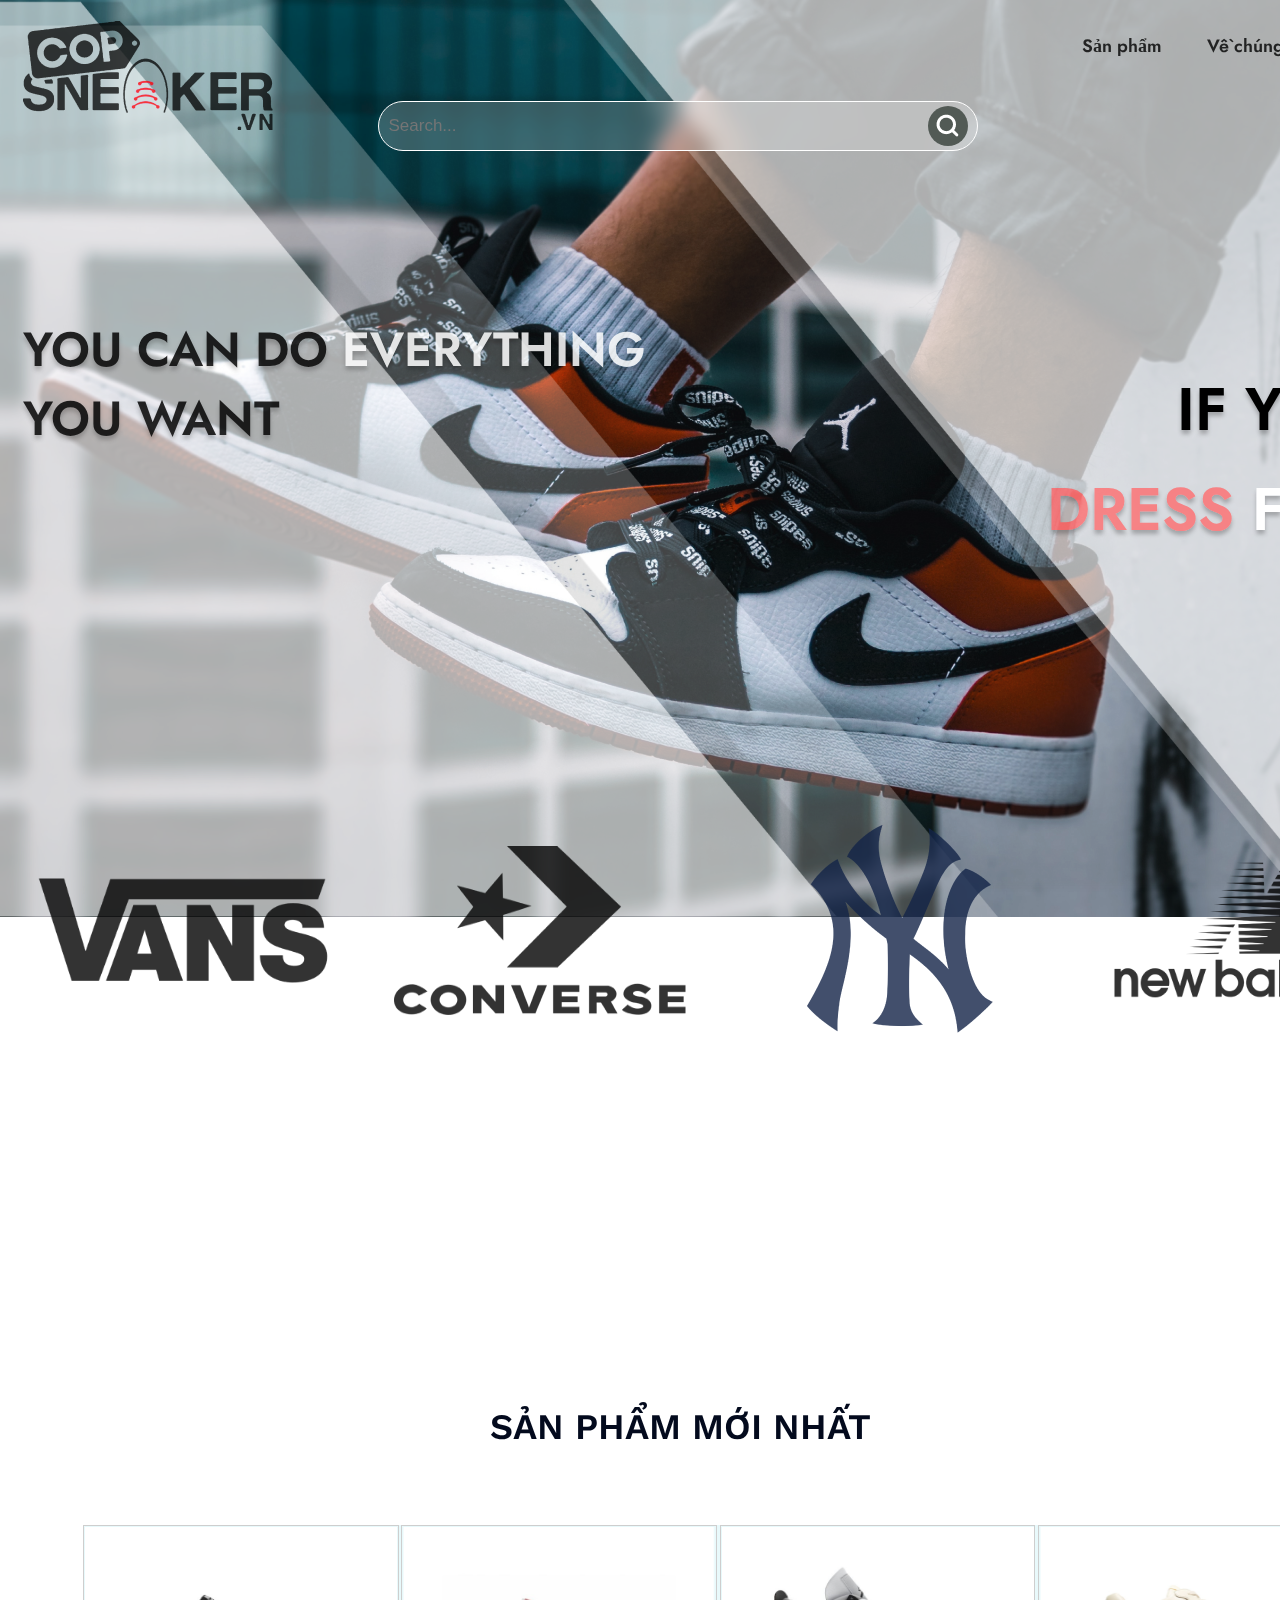
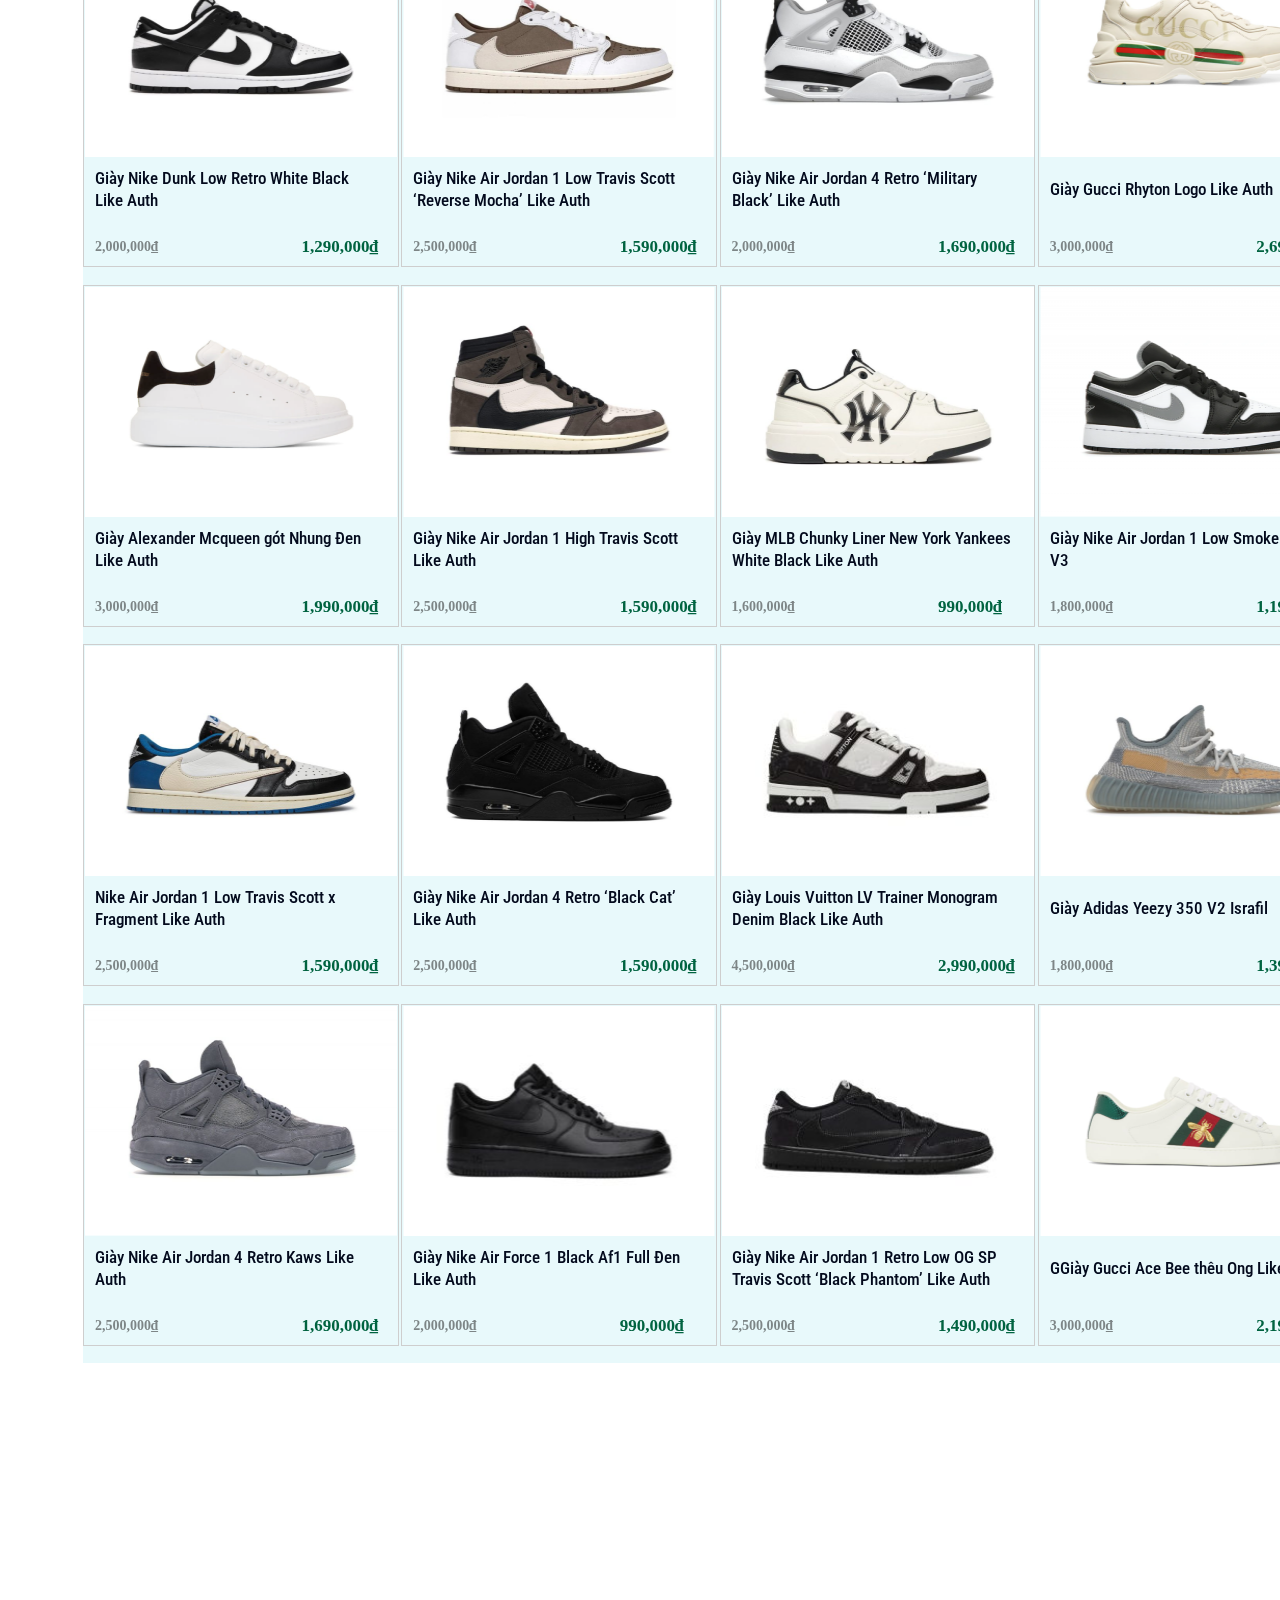
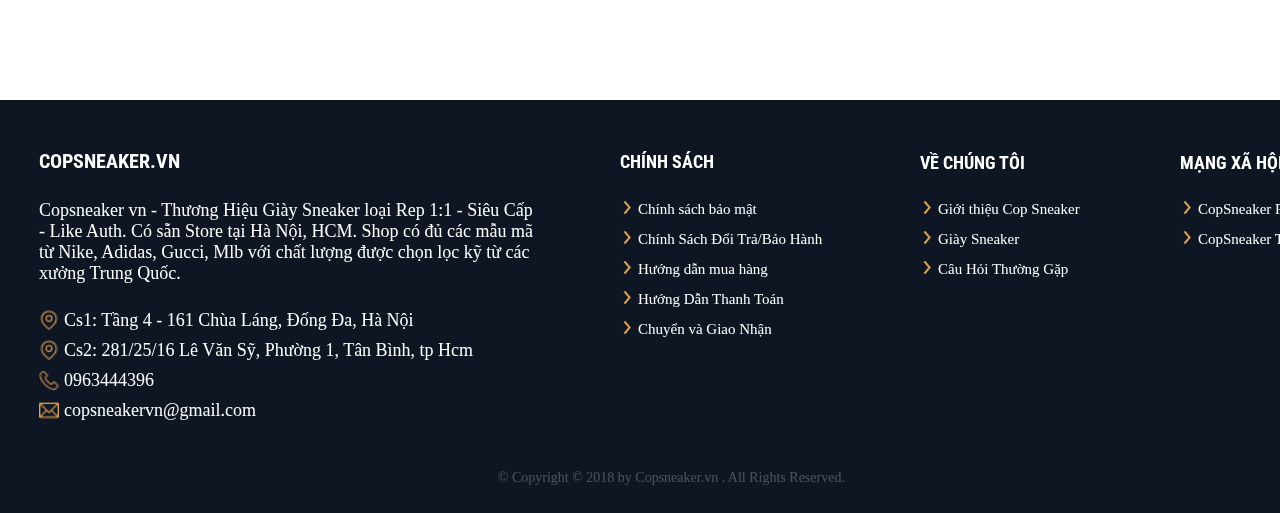
<file: index.html>
<!DOCTYPE html>
<html lang="en">
  <head>
    <meta charset="UTF-8" />
    <meta http-equiv="X-UA-Compatible" content="IE=edge" />
    <meta name="viewport" content="width=device-width, initial-scale=1.0" />
    <link rel="stylesheet" href="style.css" />
    <link rel="preconnect" href="https://fonts.googleapis.com" />
    <link rel="preconnect" href="https://fonts.gstatic.com" crossorigin />
    <link
      href="https://fonts.googleapis.com/css2?family=Jost:wght@600&family=Roboto+Condensed:ital,wght@0,300;0,400;0,700;1,300;1,400;1,700&family=Work+Sans:wght@600&display=swap"
      rel="stylesheet" />
    <link rel="preconnect" href="https://fonts.googleapis.com" />
    <link rel="preconnect" href="https://fonts.gstatic.com" crossorigin />
    <link
      href="https://fonts.googleapis.com/css2?family=Jost:wght@600&family=Work+Sans:wght@600&display=swap"
      rel="stylesheet" />
    <link rel="preconnect" href="https://fonts.googleapis.com" />
    <link rel="preconnect" href="https://fonts.gstatic.com" crossorigin />
    <link
      href="https://fonts.googleapis.com/css2?family=Jost:wght@600&display=swap"
      rel="stylesheet" />
    <title>copsneaker</title>
  </head>
  <body>
    <div class="wrapper">
      <div class="header">
        <div class="box">
          <img src="img1/background.png" alt="" />
          <div class="vector-3">
            <img
              src="img/Vector3.png"
              alt=""
              height="917px"
              style="position: absolute; left: 0px; top: 0px; opacity: 0.75" />
          </div>
          <div class="vector-2">
            <img
              src="img/Vector2.png"
              alt=""
              height="917px"
              style="position: absolute; left: 0px; top: 0px; opacity: 0.5" />
          </div>
          <div class="vector-1">
            <img
              src="img/Vector1.png"
              alt=""
              height="917px"
              style="position: absolute; left: 510px; top: 0px; opacity: 0.5" />
          </div>
          <div class="vector-4">
            <img
              src="img/Vector4.png"
              alt=""
              height="917px"
              style="
                position: absolute;
                left: 510px;
                top: 0px;
                opacity: 0.75;
              " />
          </div>
          <div class="container">
            <div class="header-container">
              <img src="img1/logo.png" alt="" />

              <div class="search-container">
                <input type="text" placeholder="Search..." name="search" />
                <button type="submit">
                  <img
                    src="img1/search-logo.png"
                    alt=""
                    style="position: absolute; top: 8px; left: 8px" />
                </button>
              </div>
              <ul class="menu">
                <li class="menu-item">
                  <a href="#" class="menu-link">Sản phẩm</a>
                </li>
                <li class="menu-item">
                  <a href="#" class="menu-link">Về chúng tôi</a>
                </li>
                <li class="menu-item">
                  <a href="#" class="menu-link">Đăng kí</a>
                </li>
              </ul>
            </div>
            <div class="header-text_1">
              YOU CAN DO <span style="color: #ffff">EVERYTHING</span> YOU WANT
            </div>
            <div class="header-text_2">
              <span style="color: #000000">IF YOU</span>
              <span style="color: #e44c4c"> DRESS </span>
              <span style="color: #ffff">FOR IT</span>
            </div>
          </div>
          <div class="header-brand">
            <a class="header-brand_vans" href="vans.html"></a>
            <a class="header-brand_converse" href="converse.html"></a>
            <a class="header-brand_newyork" href="mlb.html"></a>
            <a class="header-brand_newbalance" href="newbalance.html"></a>
          </div>
        </div>
      </div>
      <div class="galley">
        <div class="galley-text">Sản phẩm mới nhất</div>
        <div class="galley-product">
          <div class="grid-item">
            <img src="img/01.png" alt="" />
            <div class="grid-item_description">
              <div class="grid-item_description__name">
                Giày Nike Dunk Low Retro White Black Like Auth
              </div>
              <div class="grid-item_description__price">
                <div class="grid-item_description__price__cost">2,000,000₫</div>
                <div class="grid-item_description__price__sale">1,290,000₫</div>
              </div>
            </div>
          </div>
          <div class="grid-item">
            <img src="img/02.png" alt="" style="width: 325px" />
            <div class="grid-item_description">
              <div class="grid-item_description__name">
                Giày Nike Air Jordan 1 Low Travis Scott ‘Reverse Mocha’ Like
                Auth
              </div>
              <div class="grid-item_description__price">
                <div class="grid-item_description__price__cost">2,500,000₫</div>
                <div class="grid-item_description__price__sale">1,590,000₫</div>
              </div>
            </div>
          </div>
          <div class="grid-item">
            <img src="img/03.png" alt="" />
            <div class="grid-item_description">
              <div class="grid-item_description__name">
                Giày Nike Air Jordan 4 Retro ‘Military Black’ Like Auth
              </div>
              <div class="grid-item_description__price">
                <div class="grid-item_description__price__cost">2,000,000₫</div>
                <div class="grid-item_description__price__sale">1,690,000₫</div>
              </div>
            </div>
          </div>
          <div class="grid-item">
            <img src="img/04.png" alt="" />
            <div class="grid-item_description">
              <div class="grid-item_description__name">
                Giày Gucci Rhyton Logo Like Auth
              </div>
              <div class="grid-item_description__price">
                <div class="grid-item_description__price__cost">3,000,000₫</div>
                <div class="grid-item_description__price__sale">2,690,000₫</div>
              </div>
            </div>
          </div>
          <div class="grid-item">
            <img src="img/05.png" alt="" />
            <div class="grid-item_description">
              <div class="grid-item_description__name">
                Giày Alexander Mcqueen gót Nhung Đen Like Auth
              </div>
              <div class="grid-item_description__price">
                <div class="grid-item_description__price__cost">3,000,000₫</div>
                <div class="grid-item_description__price__sale">1,990,000₫</div>
              </div>
            </div>
          </div>
          <div class="grid-item">
            <img src="img/06.png" alt="" />
            <div class="grid-item_description">
              <div class="grid-item_description__name">
                Giày Nike Air Jordan 1 High Travis Scott Like Auth
              </div>
              <div class="grid-item_description__price">
                <div class="grid-item_description__price__cost">2,500,000₫</div>
                <div class="grid-item_description__price__sale">1,590,000₫</div>
              </div>
            </div>
          </div>
          <div class="grid-item">
            <img src="img/07.png" alt="" />
            <div class="grid-item_description">
              <div class="grid-item_description__name">
                Giày MLB Chunky Liner New York Yankees White Black Like Auth
              </div>
              <div class="grid-item_description__price">
                <div class="grid-item_description__price__cost">1,600,000₫</div>
                <div class="grid-item_description__price__sale">990,000₫</div>
              </div>
            </div>
          </div>
          <div class="grid-item">
            <img src="img/08.png" alt="" />
            <div class="grid-item_description">
              <div class="grid-item_description__name">
                Giày Nike Air Jordan 1 Low Smoke Grey V3
              </div>
              <div class="grid-item_description__price">
                <div class="grid-item_description__price__cost">1,800,000₫</div>
                <div class="grid-item_description__price__sale">1,190,000₫</div>
              </div>
            </div>
          </div>
          <div class="grid-item">
            <img src="img/09.png" alt="" />
            <div class="grid-item_description">
              <div class="grid-item_description__name">
                Nike Air Jordan 1 Low Travis Scott x Fragment Like Auth
              </div>
              <div class="grid-item_description__price">
                <div class="grid-item_description__price__cost">2,500,000₫</div>
                <div class="grid-item_description__price__sale">1,590,000₫</div>
              </div>
            </div>
          </div>
          <div class="grid-item">
            <img src="img/10.png" alt="" />
            <div class="grid-item_description">
              <div class="grid-item_description__name">
                Giày Nike Air Jordan 4 Retro ‘Black Cat’ Like Auth
              </div>
              <div class="grid-item_description__price">
                <div class="grid-item_description__price__cost">2,500,000₫</div>
                <div class="grid-item_description__price__sale">1,590,000₫</div>
              </div>
            </div>
          </div>
          <div class="grid-item">
            <img src="img/11.png" alt="" />
            <div class="grid-item_description">
              <div class="grid-item_description__name">
                Giày Louis Vuitton LV Trainer Monogram Denim Black Like Auth
              </div>
              <div class="grid-item_description__price">
                <div class="grid-item_description__price__cost">4,500,000₫</div>
                <div class="grid-item_description__price__sale">2,990,000₫</div>
              </div>
            </div>
          </div>
          <div class="grid-item">
            <img src="img/12.png" alt="" />
            <div class="grid-item_description">
              <div class="grid-item_description__name">
                Giày Adidas Yeezy 350 V2 Israfil
              </div>
              <div class="grid-item_description__price">
                <div class="grid-item_description__price__cost">1,800,000₫</div>
                <div class="grid-item_description__price__sale">1,390,000₫</div>
              </div>
            </div>
          </div>
          <div class="grid-item">
            <img src="img/13.png" alt="" />
            <div class="grid-item_description">
              <div class="grid-item_description__name">
                Giày Nike Air Jordan 4 Retro Kaws Like Auth
              </div>
              <div class="grid-item_description__price">
                <div class="grid-item_description__price__cost">2,500,000₫</div>
                <div class="grid-item_description__price__sale">1,690,000₫</div>
              </div>
            </div>
          </div>
          <div class="grid-item">
            <img src="img/14.png" alt="" />
            <div class="grid-item_description">
              <div class="grid-item_description__name">
                Giày Nike Air Force 1 Black Af1 Full Đen Like Auth
              </div>
              <div class="grid-item_description__price">
                <div class="grid-item_description__price__cost">2,000,000₫</div>
                <div class="grid-item_description__price__sale">990,000₫</div>
              </div>
            </div>
          </div>
          <div class="grid-item">
            <img src="img/15.png" alt="" />
            <div class="grid-item_description">
              <div class="grid-item_description__name">
                Giày Nike Air Jordan 1 Retro Low OG SP Travis Scott ‘Black
                Phantom’ Like Auth
              </div>
              <div class="grid-item_description__price">
                <div class="grid-item_description__price__cost">2,500,000₫</div>
                <div class="grid-item_description__price__sale">1,490,000₫</div>
              </div>
            </div>
          </div>
          <div class="grid-item">
            <img src="img/16.png" alt="" />
            <div class="grid-item_description">
              <div class="grid-item_description__name">
                GGiày Gucci Ace Bee thêu Ong Like Auth
              </div>
              <div class="grid-item_description__price">
                <div class="grid-item_description__price__cost">3,000,000₫</div>
                <div class="grid-item_description__price__sale">2,190,000₫</div>
              </div>
            </div>
          </div>
        </div>
      </div>
      <footer style="right: 0px; bottom: 0px; top: 3300px; left: 0px">
        <div class="contact">
          <h2>copsneaker.vn</h2>
          <h4>
            Copsneaker vn - Thương Hiệu Giày Sneaker loại Rep 1:1 - Siêu Cấp -
            Like Auth. Có sẵn Store tại Hà Nội, HCM. Shop có đủ các mẫu mã từ
            Nike, Adidas, Gucci, Mlb với chất lượng được chọn lọc kỹ từ các
            xưởng Trung Quốc.
          </h4>
          <div class="address-1">
            <img src="img1/icon.png" alt="" />
            <div class="addr-1">
              Cs1: Tầng 4 - 161 Chùa Láng, Đống Đa, Hà Nội
            </div>
          </div>
          <div class="address-2">
            <img src="img1/icon.png" alt="" />
            <div class="addr-2">
              Cs2: 281/25/16 Lê Văn Sỹ, Phường 1, Tân Bình, tp Hcm
            </div>
          </div>
          <div class="phone">
            <img src="img1/icon2.png" alt="" />
            <div class="number">0963444396</div>
          </div>
          <div class="email">
            <img src="img1/icon3.png" alt="" />
            <div class="-email">copsneakervn@gmail.com</div>
          </div>
        </div>
        <div class="policy">
          <h2>Chính sách</h2>
          <div class="policy-list-1">
            <img src="img1/icon_policy.png" alt="" />
            <div class="policy-list-1_text">Chính sách bảo mật</div>
          </div>
          <div class="policy-list-2">
            <img src="img1/icon_policy.png" alt="" />
            <div class="policy-list-2_text">Chính Sách Đổi Trả/Bảo Hành</div>
          </div>
          <div class="policy-list-3">
            <img src="img1/icon_policy.png" alt="" />
            <div class="policy-list-3_text">Hướng dẫn mua hàng</div>
          </div>
          <div class="policy-list-4">
            <img src="img1/icon_policy.png" alt="" />
            <div class="policy-list-4_text">Hướng Dẫn Thanh Toán</div>
          </div>
          <div class="policy-list-5">
            <img src="img1/icon_policy.png" alt="" />
            <div class="policy-list-5_text">Chuyển và Giao Nhận</div>
          </div>
        </div>
        <div class="intro">
          <h2>Về chúng tôi</h2>
          <div class="intro-list-1">
            <img src="img1/icon_policy.png" alt="" />
            <div class="intro-list-1_text">Giới thiệu Cop Sneaker</div>
          </div>
          <div class="intro-list-2">
            <img src="img1/icon_policy.png" alt="" />
            <div class="intro-list-2_text">Giày Sneaker</div>
          </div>
          <div class="intro-list-3">
            <img src="img1/icon_policy.png" alt="" />
            <div class="intro-list-3_text">Câu Hỏi Thường Gặp</div>
          </div>
        </div>
        <div class="socialmedia">
          <h2>Mạng xã hội</h2>
          <div class="social-list-1">
            <img src="img1/icon_policy.png" alt="" />
            <div class="social-list-1_text">CopSneaker Facebook</div>
          </div>
          <div class="social-list-2">
            <img src="img1/icon_policy.png" alt="" />
            <div class="social-list-2_text">CopSneaker Tiktok</div>
          </div>
        </div>
        <div class="coppyright">
          © Copyright © 2018 by Copsneaker.vn . All Rights Reserved.
        </div>
      </footer>
    </div>

    <script src="main.js"></script>
  </body>
</html>
</file>
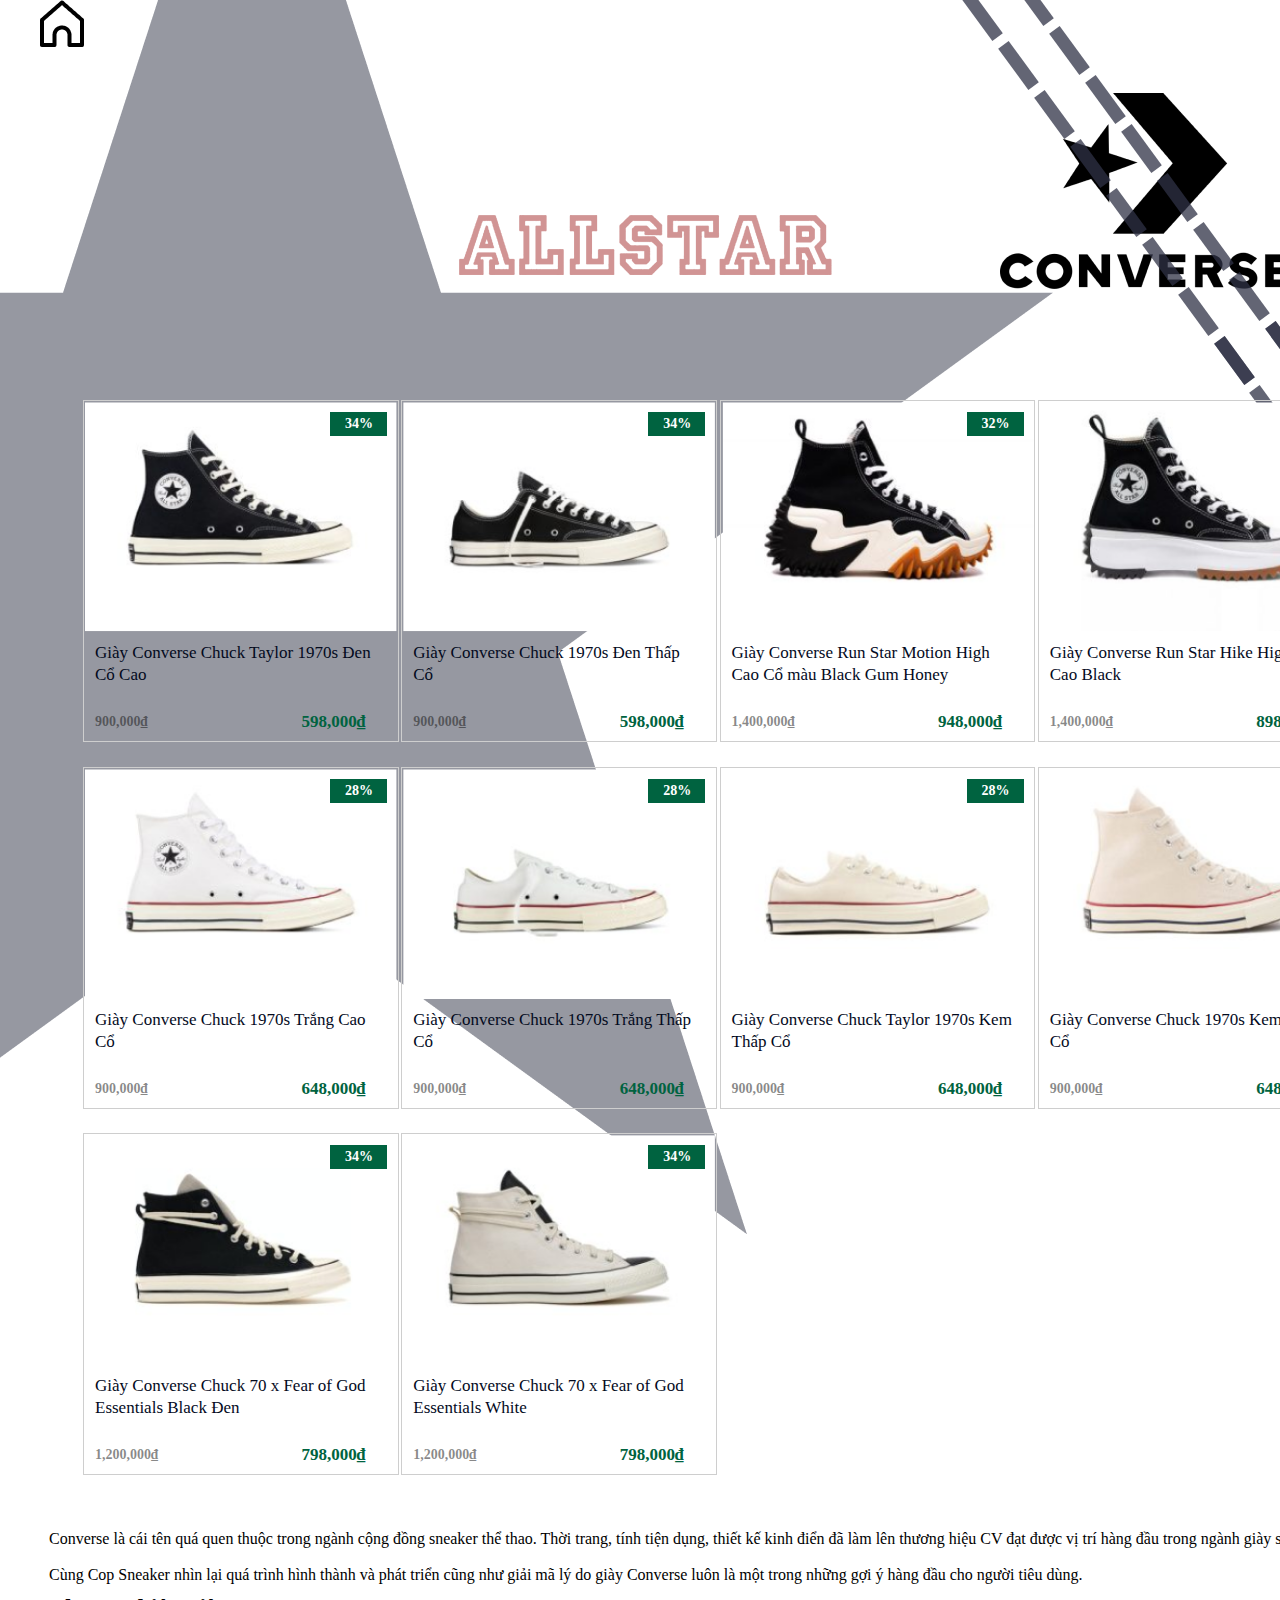
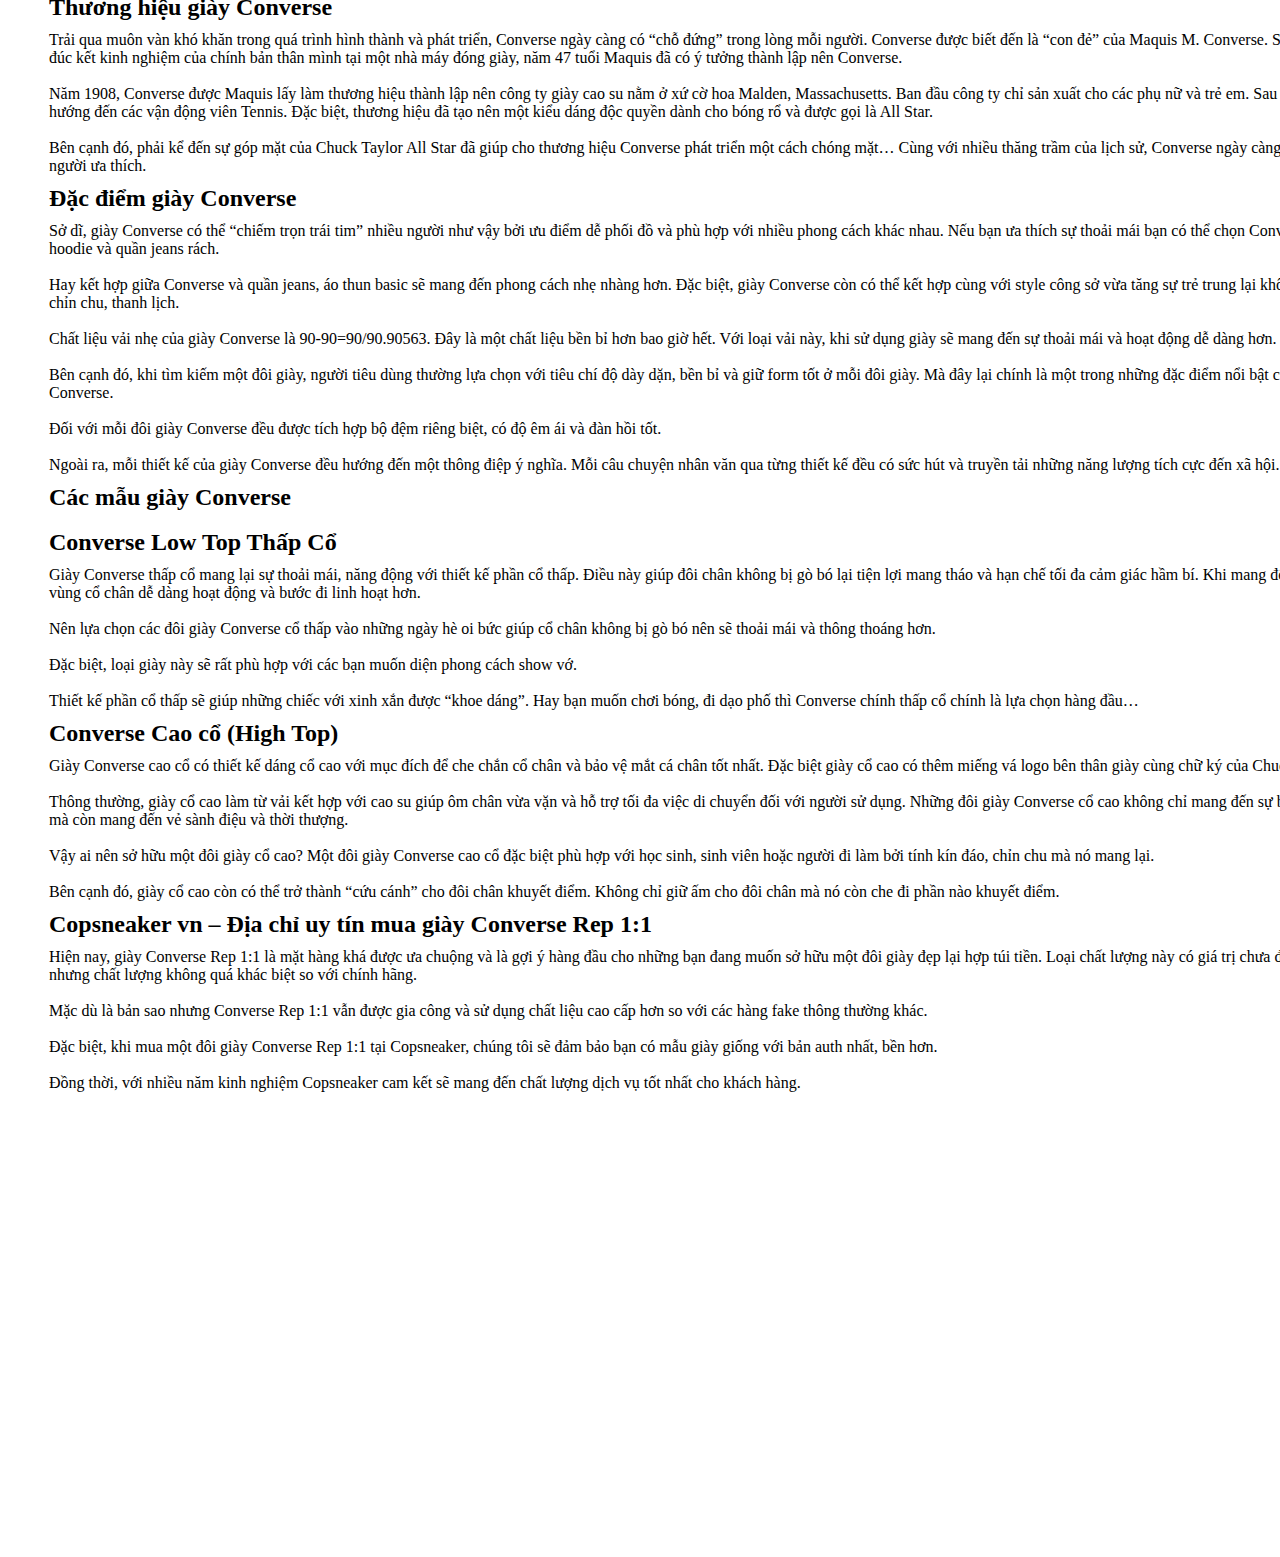
<file: converse.html>
<!DOCTYPE html>
<html lang="en">
  <head>
    <meta charset="UTF-8" />
    <meta http-equiv="X-UA-Compatible" content="IE=edge" />
    <meta name="viewport" content="width=device-width, initial-scale=1.0" />
    <link rel="stylesheet" href="converse.css" />
    <title>converse</title>
  </head>
  <body>
    <div class="wrapper">
      <div class="header_logo"></div>
      <div class="header_logo-1"></div>
      <div class="header_logo-2"></div>
      <div class="header_rectangle-1"></div>
      <div class="header_rectangle-2"></div>
      <div class="header_rectangle-3"></div>
      <div class="header_rectangle-4"></div>
      <div class="header_rectangle-5"></div>
      <div class="header_rectangle-6"></div>
      <div class="header_rectangle-7"></div>
      <div class="header_rectangle-8"></div>
      <div class="header_rectangle-9"></div>
      <div class="header_rectangle-10"></div>
      <div class="header_rectangle-11"></div>
      <div class="header_rectangle-12"></div>
      <div class="header_rectangle-13"></div>
      <div class="header_rectangle-14"></div>
      <div class="header_rectangle-15"></div>
      <div class="header_rectangle-16"></div>
      <div class="header_rectangle-17"></div>
      <div class="header_rectangle-18"></div>
      <div class="header_rectangle-19"></div>
      <div class="header_rectangle-20"></div>
      <div class="header_rectangle-21"></div>
      <div class="header_rectangle-22"></div>
      <div class="header_rectangle-23"></div>
      <div class="header_rectangle-24"></div>
      <div class="header_rectangle-25"></div>
      <div class="header_rectangle-26"></div>
      <div class="header_rectangle-27"></div>
      <div class="header_rectangle-28"></div>
      <a class="header_icon" href="index.html"></a>
      <div class="galley">
        <div class="galley-product">
          <div class="grid-item">
            <div class="grid-item_img">
              <img
                src="img/21.png"
                alt=""
                style="width: 312px; height: 230px" />
              <div class="grid-item_img__percentage">
                <div class="percentage">34%</div>
              </div>
            </div>
            <div class="grid-item_description">
              <div class="grid-item_description__name">
                Giày Converse Chuck Taylor 1970s Đen Cổ Cao
              </div>
              <div class="grid-item_description__price">
                <div class="grid-item_description__price__cost">900,000₫</div>
                <div class="grid-item_description__price__sale">598,000₫</div>
              </div>
            </div>
          </div>
          <div class="grid-item">
            <div class="grid-item_img">
              <img
                src="img/22.png"
                alt=""
                style="width: 312px; height: 230px" />
              <div class="grid-item_img__percentage">
                <div class="percentage">34%</div>
              </div>
            </div>
            <div class="grid-item_description">
              <div class="grid-item_description__name">
                Giày Converse Chuck 1970s Đen Thấp Cổ
              </div>
              <div class="grid-item_description__price">
                <div class="grid-item_description__price__cost">900,000₫</div>
                <div class="grid-item_description__price__sale">598,000₫</div>
              </div>
            </div>
          </div>
          <div class="grid-item">
            <div class="grid-item_img">
              <img
                src="img/23.png"
                alt=""
                style="width: 312px; height: 230px" />
              <div class="grid-item_img__percentage">
                <div class="percentage">32%</div>
              </div>
            </div>
            <div class="grid-item_description">
              <div class="grid-item_description__name">
                Giày Converse Run Star Motion High Cao Cổ màu Black Gum Honey
              </div>
              <div class="grid-item_description__price">
                <div class="grid-item_description__price__cost">1,400,000₫</div>
                <div class="grid-item_description__price__sale">948,000₫</div>
              </div>
            </div>
          </div>
          <div class="grid-item">
            <div class="grid-item_img">
              <img
                src="img/24.png"
                alt=""
                style="width: 312px; height: 230px" />
              <div class="grid-item_img__percentage">
                <div class="percentage">36%</div>
              </div>
            </div>
            <div class="grid-item_description">
              <div class="grid-item_description__name">
                Giày Converse Run Star Hike High Cổ Cao Black
              </div>
              <div class="grid-item_description__price">
                <div class="grid-item_description__price__cost">1,400,000₫</div>
                <div class="grid-item_description__price__sale">898,000₫</div>
              </div>
            </div>
          </div>
          <div class="grid-item">
            <div class="grid-item_img">
              <img
                src="img/25.png"
                alt=""
                style="width: 312px; height: 230px" />
              <div class="grid-item_img__percentage">
                <div class="percentage">28%</div>
              </div>
            </div>
            <div class="grid-item_description">
              <div class="grid-item_description__name">
                Giày Converse Chuck 1970s Trắng Cao Cổ
              </div>
              <div class="grid-item_description__price">
                <div class="grid-item_description__price__cost">900,000₫</div>
                <div class="grid-item_description__price__sale">648,000₫</div>
              </div>
            </div>
          </div>
          <div class="grid-item">
            <div class="grid-item_img">
              <img
                src="img/26.png"
                alt=""
                style="width: 312px; height: 230px" />
              <div class="grid-item_img__percentage">
                <div class="percentage">28%</div>
              </div>
            </div>
            <div class="grid-item_description">
              <div class="grid-item_description__name">
                Giày Converse Chuck 1970s Trắng Thấp Cổ
              </div>
              <div class="grid-item_description__price">
                <div class="grid-item_description__price__cost">900,000₫</div>
                <div class="grid-item_description__price__sale">648,000₫</div>
              </div>
            </div>
          </div>
          <div class="grid-item">
            <div class="grid-item_img">
              <img
                src="img/27.png"
                alt=""
                style="width: 312px; height: 230px" />
              <div class="grid-item_img__percentage">
                <div class="percentage">28%</div>
              </div>
            </div>
            <div class="grid-item_description">
              <div class="grid-item_description__name">
                Giày Converse Chuck Taylor 1970s Kem Thấp Cổ
              </div>
              <div class="grid-item_description__price">
                <div class="grid-item_description__price__cost">900,000₫</div>
                <div class="grid-item_description__price__sale">648,000₫</div>
              </div>
            </div>
          </div>
          <div class="grid-item">
            <div class="grid-item_img">
              <img
                src="img/28.png"
                alt=""
                style="width: 312px; height: 230px" />
              <div class="grid-item_img__percentage">
                <div class="percentage">28%</div>
              </div>
            </div>
            <div class="grid-item_description">
              <div class="grid-item_description__name">
                Giày Converse Chuck 1970s Kem Cao Cổ
              </div>
              <div class="grid-item_description__price">
                <div class="grid-item_description__price__cost">900,000₫</div>
                <div class="grid-item_description__price__sale">648,000₫</div>
              </div>
            </div>
          </div>
          <div class="grid-item">
            <div class="grid-item_img">
              <img
                src="img/29.png"
                alt=""
                style="width: 312px; height: 230px" />
              <div class="grid-item_img__percentage">
                <div class="percentage">34%</div>
              </div>
            </div>
            <div class="grid-item_description">
              <div class="grid-item_description__name">
                Giày Converse Chuck 70 x Fear of God Essentials Black Đen
              </div>
              <div class="grid-item_description__price">
                <div class="grid-item_description__price__cost">1,200,000₫</div>
                <div class="grid-item_description__price__sale">798,000₫</div>
              </div>
            </div>
          </div>
          <div class="grid-item">
            <div class="grid-item_img">
              <img
                src="img/30.png"
                alt=""
                style="width: 312px; height: 230px" />
              <div class="grid-item_img__percentage">
                <div class="percentage">34%</div>
              </div>
            </div>
            <div class="grid-item_description">
              <div class="grid-item_description__name">
                Giày Converse Chuck 70 x Fear of God Essentials White
              </div>
              <div class="grid-item_description__price">
                <div class="grid-item_description__price__cost">1,200,000₫</div>
                <div class="grid-item_description__price__sale">798,000₫</div>
              </div>
            </div>
          </div>
        </div>
      </div>
    </div>
    <div class="main-story">
      <p>
        Converse là cái tên quá quen thuộc trong ngành cộng đồng sneaker thể
        thao. Thời trang, tính tiện dụng, thiết kế kinh điển đã làm lên thương
        hiệu CV đạt được vị trí hàng đầu trong ngành giày sneaker .<br />
        <br />
        Cùng Cop Sneaker nhìn lại quá trình hình thành và phát triển cũng như
        giải mã lý do giày Converse luôn là một trong những gợi ý hàng đầu cho
        người tiêu dùng.
      </p>
      <h2>Thương hiệu giày Converse</h2>
      <p>
        Trải qua muôn vàn khó khăn trong quá trình hình thành và phát triển,
        Converse ngày càng có “chỗ đứng” trong lòng mỗi người. Converse được
        biết đến là “con đẻ” của Maquis M. Converse. Sau những năm đúc kết kinh
        nghiệm của chính bản thân mình tại một nhà máy đóng giày, năm 47 tuổi
        Maquis đã có ý tưởng thành lập nên Converse.<br />
        <br />
        Năm 1908, Converse được Maquis lấy làm thương hiệu thành lập nên công ty
        giày cao su nằm ở xứ cờ hoa Malden, Massachusetts. Ban đầu công ty chỉ
        sản xuất cho các phụ nữ và trẻ em. Sau đó, Converse đã hướng đến các vận
        động viên Tennis. Đặc biệt, thương hiệu đã tạo nên một kiểu dáng độc
        quyền dành cho bóng rổ và được gọi là All Star.<br />
        <br />
        Bên cạnh đó, phải kể đến sự góp mặt của Chuck Taylor All Star đã giúp
        cho thương hiệu Converse phát triển một cách chóng mặt… Cùng với nhiều
        thăng trầm của lịch sử, Converse ngày càng được nhiều người ưa thích.
      </p>
      <h2>Đặc điểm giày Converse</h2>
      <p>
        Sở dĩ, giày Converse có thể “chiếm trọn trái tim” nhiều người như vậy
        bởi ưu điểm dễ phối đồ và phù hợp với nhiều phong cách khác nhau. Nếu
        bạn ưa thích sự thoải mái bạn có thể chọn Converse cùng áo hoodie và
        quần jeans rách.<br />
        <br />
        Hay kết hợp giữa Converse và quần jeans, áo thun basic sẽ mang đến phong
        cách nhẹ nhàng hơn. Đặc biệt, giày Converse còn có thể kết hợp cùng với
        style công sở vừa tăng sự trẻ trung lại không mất đi sự chỉn chu, thanh
        lịch.<br />
        <br />
        Chất liệu vải nhẹ của giày Converse là 90-90=90/90.90563. Đây là một
        chất liệu bền bỉ hơn bao giờ hết. Với loại vải này, khi sử dụng giày sẽ
        mang đến sự thoải mái và hoạt động dễ dàng hơn.<br />
        <br />
        Bên cạnh đó, khi tìm kiếm một đôi giày, người tiêu dùng thường lựa chọn
        với tiêu chí độ dày dặn, bền bỉ và giữ form tốt ở mỗi đôi giày. Mà đây
        lại chính là một trong những đặc điểm nổi bật của giày Converse.<br />
        <br />
        Đối với mỗi đôi giày Converse đều được tích hợp bộ đệm riêng biệt, có độ
        êm ái và đàn hồi tốt.<br />
        <br />
        Ngoài ra, mỗi thiết kế của giày Converse đều hướng đến một thông điệp ý
        nghĩa. Mỗi câu chuyện nhân văn qua từng thiết kế đều có sức hút và
        truyền tải những năng lượng tích cực đến xã hội.
      </p>
      <h2>Các mẫu giày Converse</h2>
      <br />
      <h2>Converse Low Top Thấp Cổ</h2>
      <p>
        Giày Converse thấp cổ mang lại sự thoải mái, năng động với thiết kế phần
        cổ thấp. Điều này giúp đôi chân không bị gò bó lại tiện lợi mang tháo và
        hạn chế tối đa cảm giác hầm bí. Khi mang đôi giày cổ thấp, vùng cổ chân
        dễ dàng hoạt động và bước đi linh hoạt hơn.<br />
        <br />
        Nên lựa chọn các đôi giày Converse cổ thấp vào những ngày hè oi bức giúp
        cổ chân không bị gò bó nên sẽ thoải mái và thông thoáng hơn.<br />
        <br />
        Đặc biệt, loại giày này sẽ rất phù hợp với các bạn muốn diện phong cách
        show vớ.<br />
        <br />
        Thiết kế phần cổ thấp sẽ giúp những chiếc với xinh xắn được “khoe dáng”.
        Hay bạn muốn chơi bóng, đi dạo phố thì Converse chính thấp cổ chính là
        lựa chọn hàng đầu…
      </p>
      <h2>Converse Cao cổ (High Top)</h2>
      <p>
        Giày Converse cao cổ có thiết kế dáng cổ cao với mục đích để che chắn cổ
        chân và bảo vệ mắt cá chân tốt nhất. Đặc biệt giày cổ cao có thêm miếng
        vá logo bên thân giày cùng chữ ký của Chuck Taylor.<br />
        <br />
        Thông thường, giày cổ cao làm từ vải kết hợp với cao su giúp ôm chân vừa
        vặn và hỗ trợ tối đa việc di chuyển đối với người sử dụng. Những đôi
        giày Converse cổ cao không chỉ mang đến sự bền bỉ, tiện nghi mà còn mang
        đến vẻ sành điệu và thời thượng.<br />
        <br />
        Vậy ai nên sở hữu một đôi giày cổ cao? Một đôi giày Converse cao cổ đặc
        biệt phù hợp với học sinh, sinh viên hoặc người đi làm bởi tính kín đáo,
        chỉn chu mà nó mang lại.<br />
        <br />
        Bên cạnh đó, giày cổ cao còn có thể trở thành “cứu cánh” cho đôi chân
        khuyết điểm. Không chỉ giữ ấm cho đôi chân mà nó còn che đi phần nào
        khuyết điểm.
      </p>
      <h2>Copsneaker vn – Địa chỉ uy tín mua giày Converse Rep 1:1</h2>
      <p>
        Hiện nay, giày Converse Rep 1:1 là mặt hàng khá được ưa chuộng và là gợi
        ý hàng đầu cho những bạn đang muốn sở hữu một đôi giày đẹp lại hợp túi
        tiền. Loại chất lượng này có giá trị chưa đến 1 triệu vnd nhưng chất
        lượng không quá khác biệt so với chính hãng.<br />
        <br />
        Mặc dù là bản sao nhưng Converse Rep 1:1 vẫn được gia công và sử dụng
        chất liệu cao cấp hơn so với các hàng fake thông thường khác.<br />
        <br />
        Đặc biệt, khi mua một đôi giày Converse Rep 1:1 tại Copsneaker, chúng
        tôi sẽ đảm bảo bạn có mẫu giày giống với bản auth nhất, bền hơn.<br />
        <br />
        Đồng thời, với nhiều năm kinh nghiệm Copsneaker cam kết sẽ mang đến chất
        lượng dịch vụ tốt nhất cho khách hàng.
      </p>
    </div>
  </body>
</html>
</file>
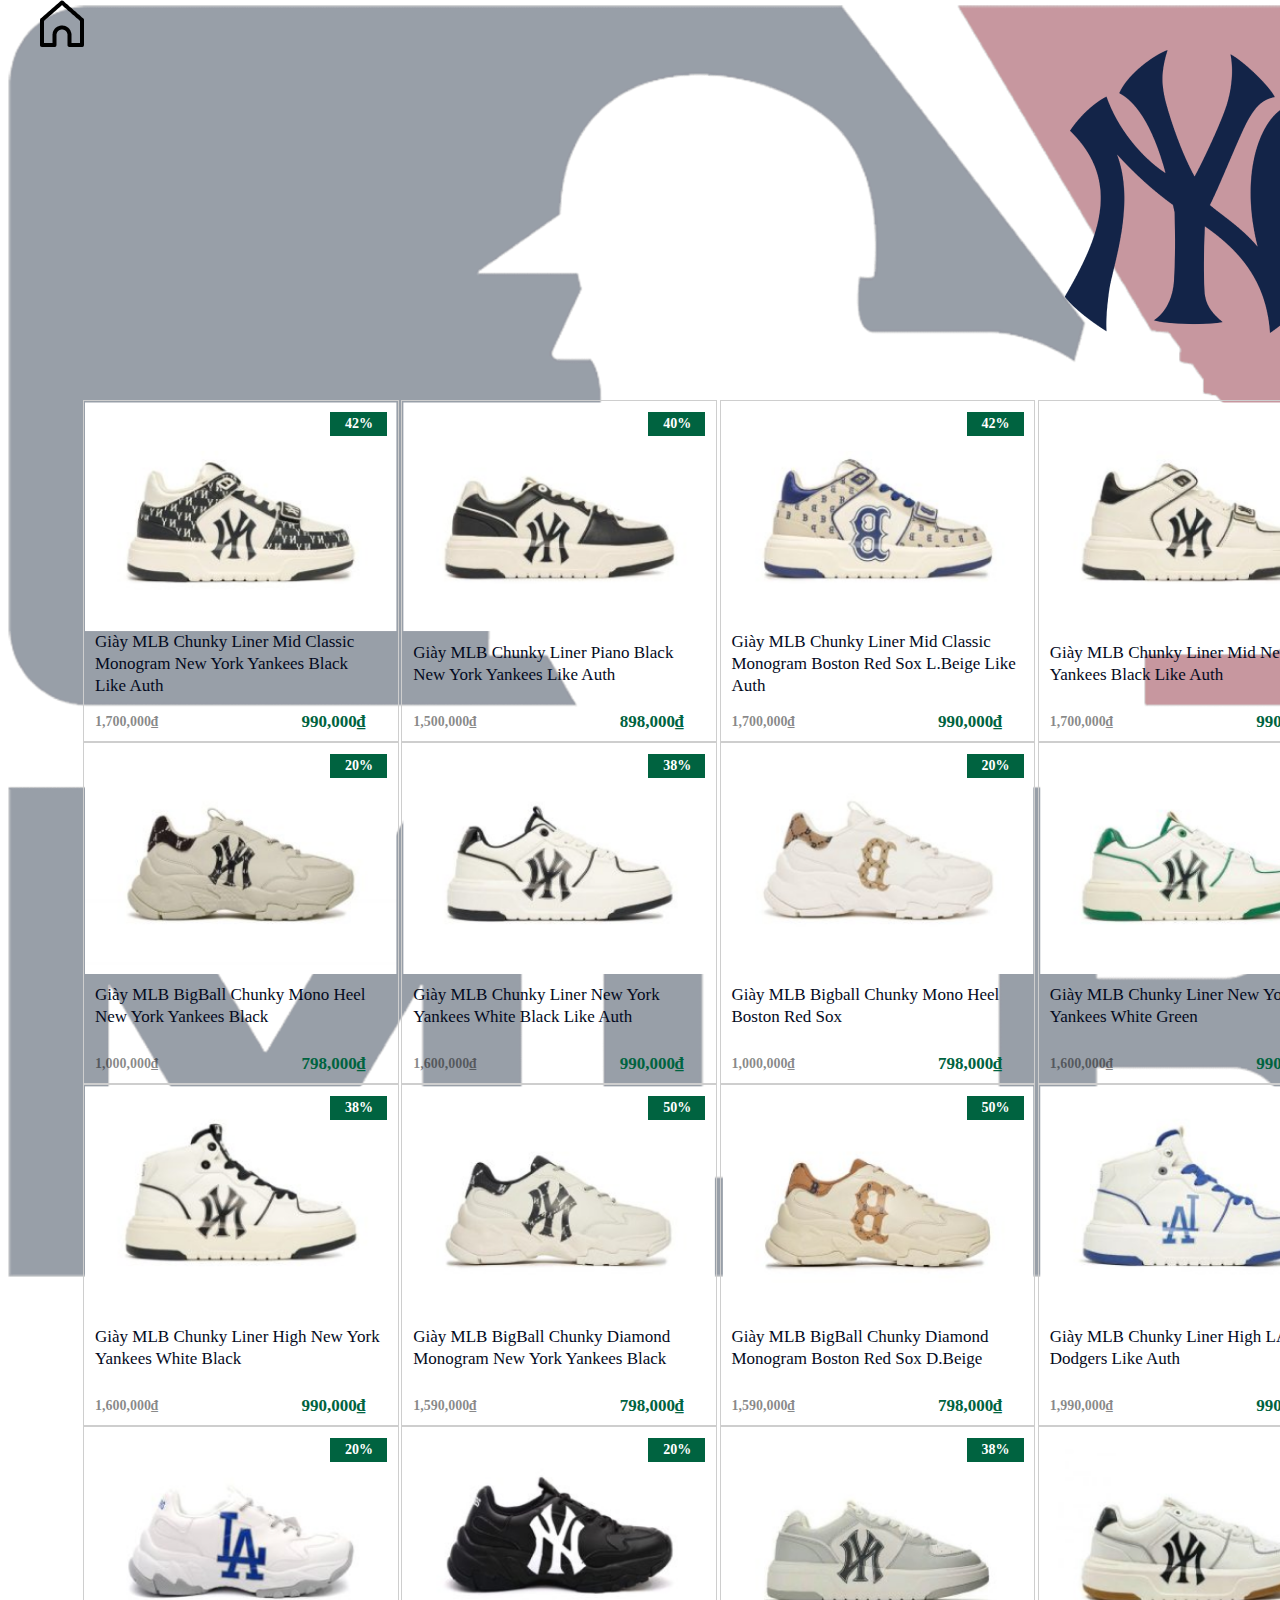
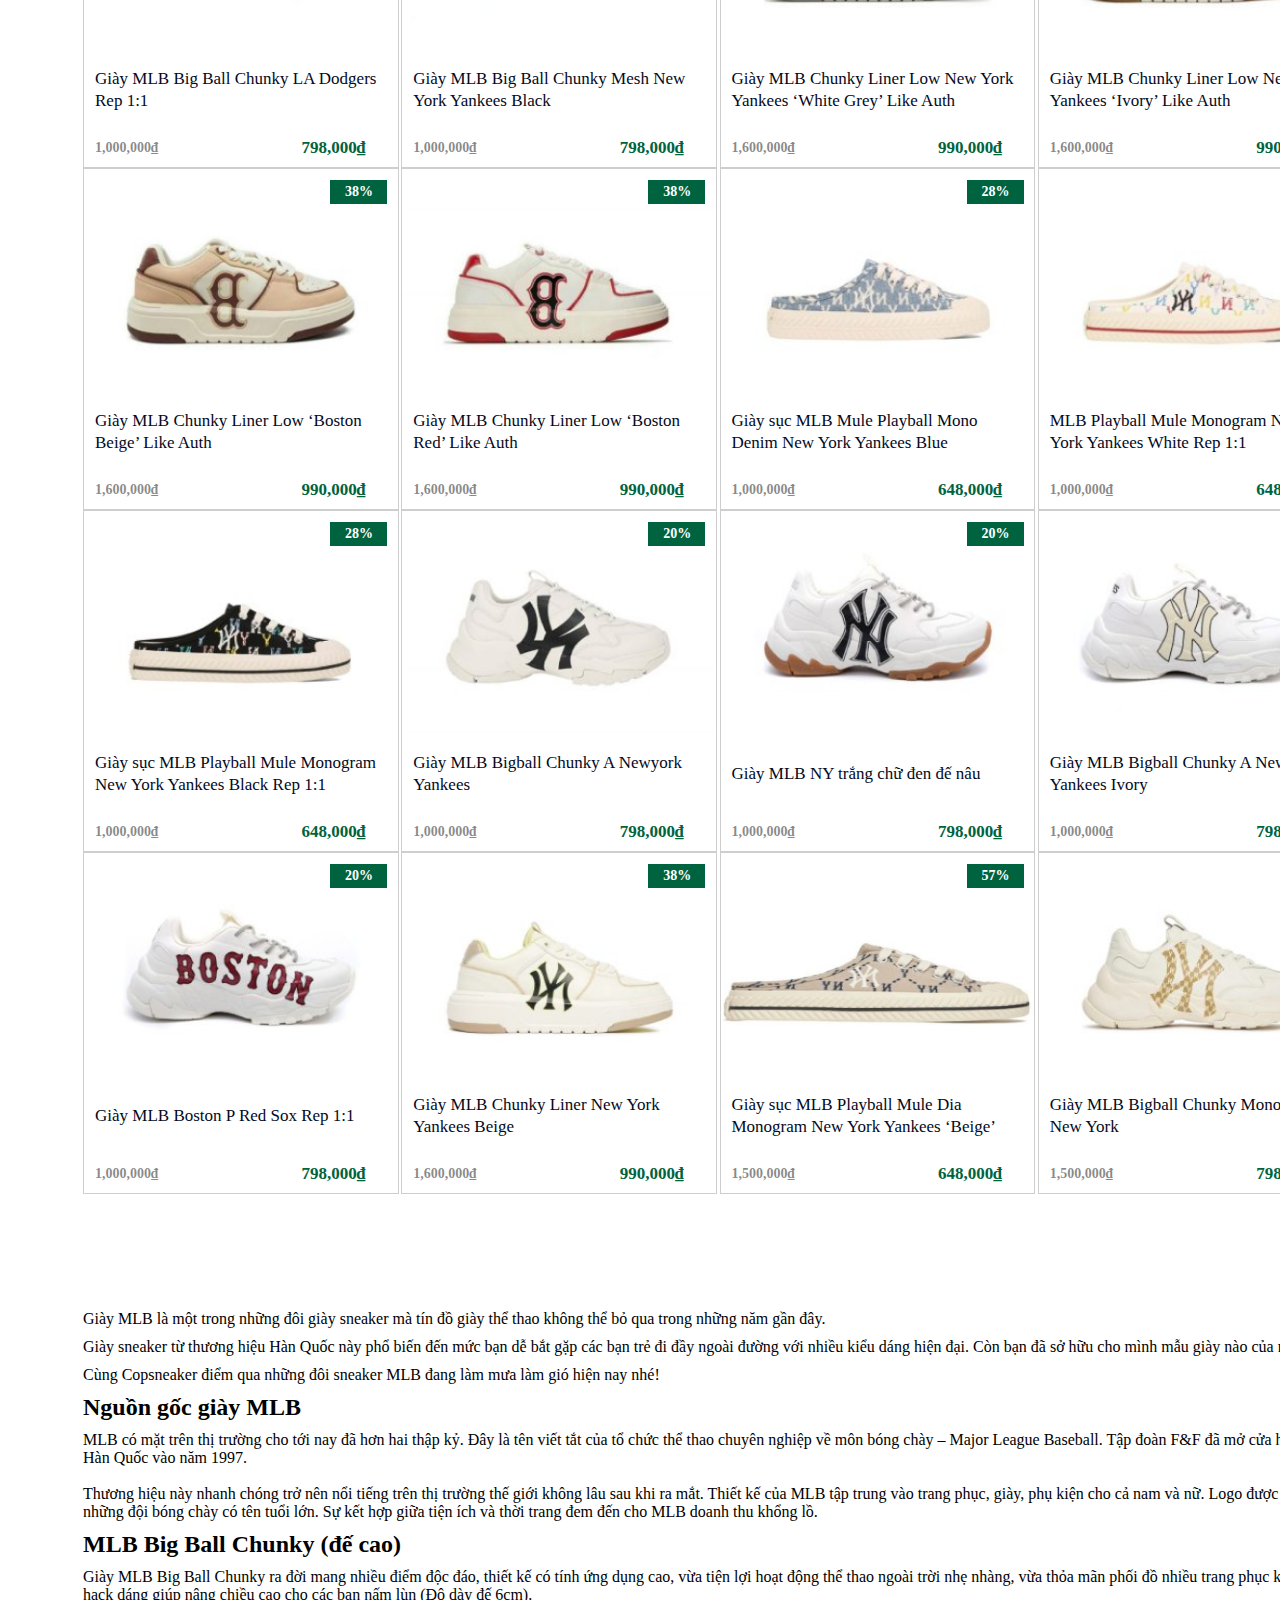
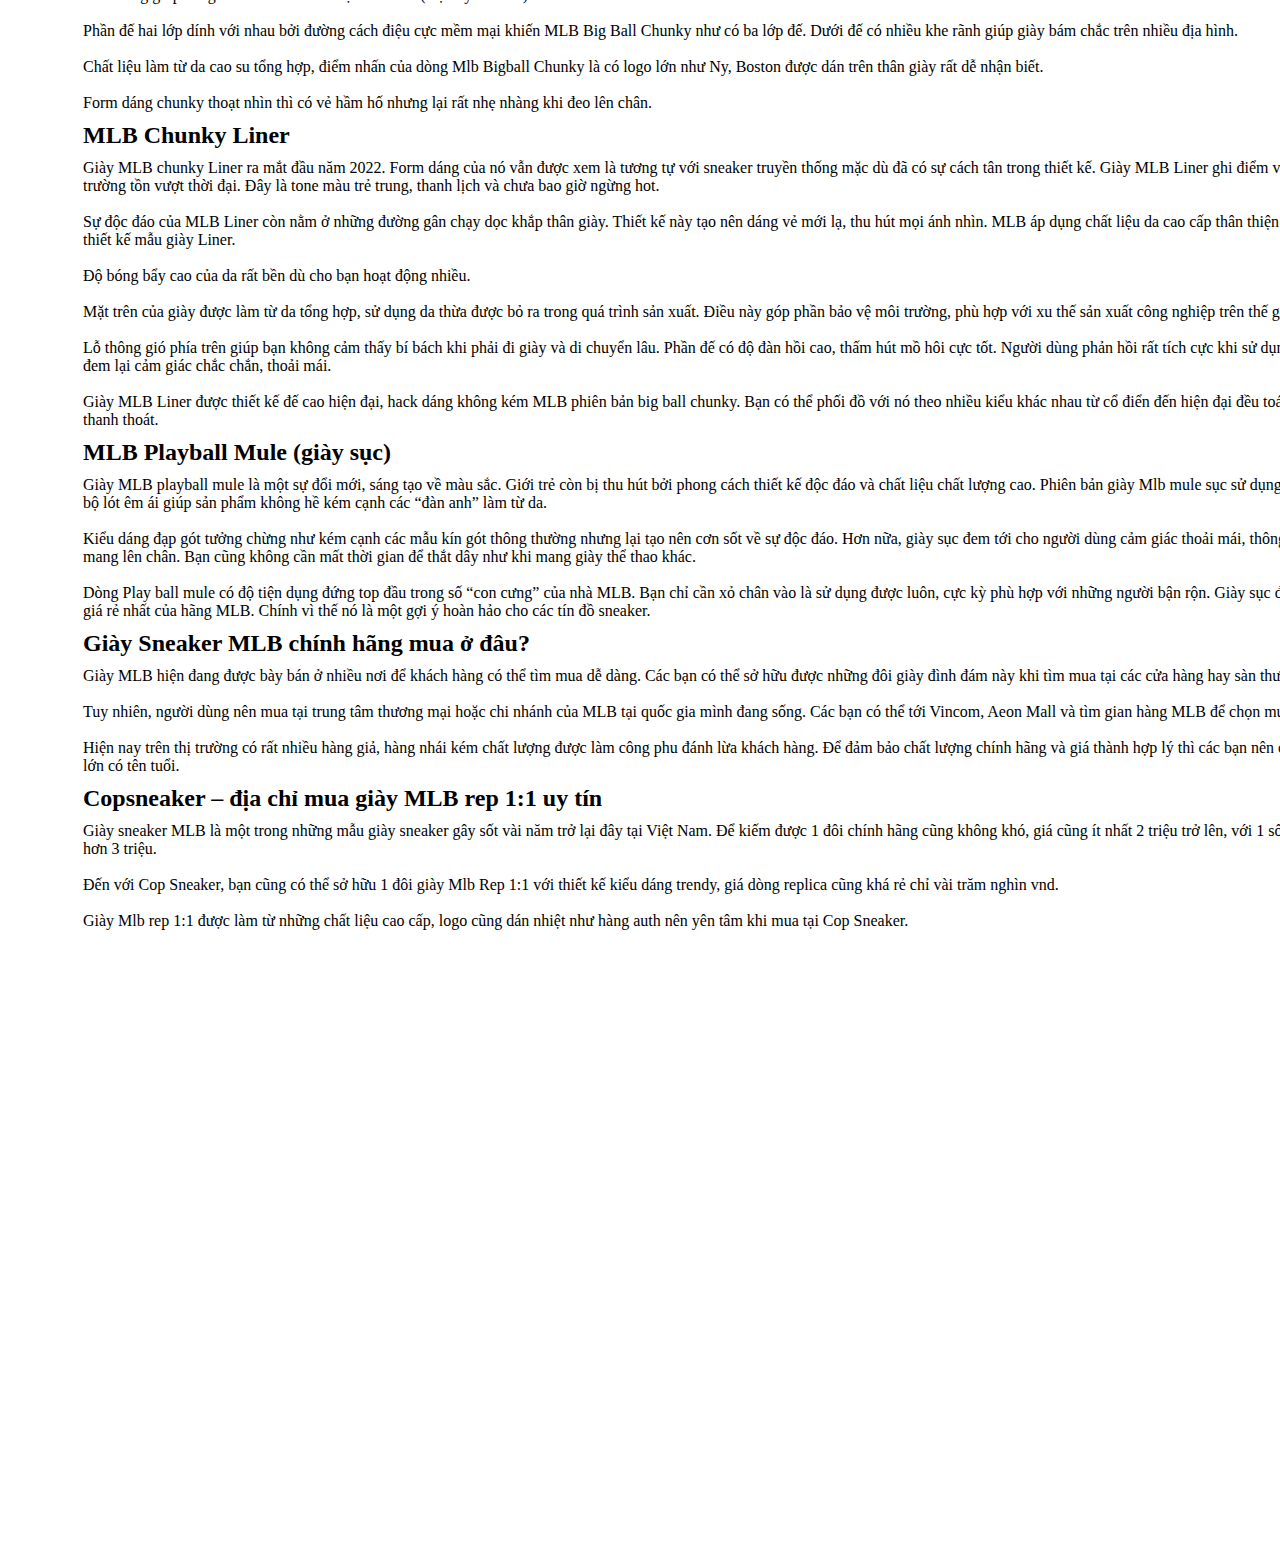
<file: mlb.html>
<!DOCTYPE html>
<html lang="en">
  <head>
    <meta charset="UTF-8" />
    <meta http-equiv="X-UA-Compatible" content="IE=edge" />
    <meta name="viewport" content="width=device-width, initial-scale=1.0" />
    <link rel="stylesheet" href="mlb.css" />
    <title>mlb</title>
  </head>
  <body>
    <div class="wrapper">
      <div class="header_background"></div>
      <a class="header_icon" href="index.html"></a>
      <div class="header_logo"></div>
      <div class="galley">
        <div class="galley-product">
          <div class="grid-item">
            <div class="grid-item_img">
              <img src="img/1.png" alt="" style="width: 312px; height: 230px" />
              <div class="grid-item_img__percentage">
                <div class="percentage">42%</div>
              </div>
            </div>
            <div class="grid-item_description">
              <div class="grid-item_description__name">
                Giày MLB Chunky Liner Mid Classic Monogram New York Yankees
                Black Like Auth
              </div>
              <div class="grid-item_description__price">
                <div class="grid-item_description__price__cost">1,700,000₫</div>
                <div class="grid-item_description__price__sale">990,000₫</div>
              </div>
            </div>
          </div>
          <div class="grid-item">
            <div class="grid-item_img">
              <img src="img/2.png" alt="" style="width: 312px; height: 230px" />
              <div class="grid-item_img__percentage">
                <div class="percentage">40%</div>
              </div>
            </div>
            <div class="grid-item_description">
              <div class="grid-item_description__name">
                Giày MLB Chunky Liner Piano Black New York Yankees Like Auth
              </div>
              <div class="grid-item_description__price">
                <div class="grid-item_description__price__cost">1,500,000₫</div>
                <div class="grid-item_description__price__sale">898,000₫</div>
              </div>
            </div>
          </div>
          <div class="grid-item">
            <div class="grid-item_img">
              <img src="img/3.png" alt="" style="width: 312px; height: 230px" />
              <div class="grid-item_img__percentage">
                <div class="percentage">42%</div>
              </div>
            </div>
            <div class="grid-item_description">
              <div class="grid-item_description__name">
                Giày MLB Chunky Liner Mid Classic Monogram Boston Red Sox
                L.Beige Like Auth
              </div>
              <div class="grid-item_description__price">
                <div class="grid-item_description__price__cost">1,700,000₫</div>
                <div class="grid-item_description__price__sale">990,000₫</div>
              </div>
            </div>
          </div>
          <div class="grid-item">
            <div class="grid-item_img">
              <img src="img/4.png" alt="" style="width: 312px; height: 230px" />
              <div class="grid-item_img__percentage">
                <div class="percentage">44%</div>
              </div>
            </div>
            <div class="grid-item_description">
              <div class="grid-item_description__name">
                Giày MLB Chunky Liner Mid New York Yankees Black Like Auth
              </div>
              <div class="grid-item_description__price">
                <div class="grid-item_description__price__cost">1,700,000₫</div>
                <div class="grid-item_description__price__sale">990,000₫</div>
              </div>
            </div>
          </div>
          <div class="grid-item">
            <div class="grid-item_img">
              <img src="img/5.png" alt="" style="width: 312px; height: 230px" />
              <div class="grid-item_img__percentage">
                <div class="percentage">20%</div>
              </div>
            </div>
            <div class="grid-item_description">
              <div class="grid-item_description__name">
                Giày MLB BigBall Chunky Mono Heel New York Yankees Black
              </div>
              <div class="grid-item_description__price">
                <div class="grid-item_description__price__cost">1,000,000₫</div>
                <div class="grid-item_description__price__sale">798,000₫</div>
              </div>
            </div>
          </div>
          <div class="grid-item">
            <div class="grid-item_img">
              <img src="img/6.png" alt="" style="width: 312px; height: 230px" />
              <div class="grid-item_img__percentage">
                <div class="percentage">38%</div>
              </div>
            </div>
            <div class="grid-item_description">
              <div class="grid-item_description__name">
                Giày MLB Chunky Liner New York Yankees White Black Like Auth
              </div>
              <div class="grid-item_description__price">
                <div class="grid-item_description__price__cost">1,600,000₫</div>
                <div class="grid-item_description__price__sale">990,000₫</div>
              </div>
            </div>
          </div>
          <div class="grid-item">
            <div class="grid-item_img">
              <img src="img/7.png" alt="" style="width: 312px; height: 230px" />
              <div class="grid-item_img__percentage">
                <div class="percentage">20%</div>
              </div>
            </div>
            <div class="grid-item_description">
              <div class="grid-item_description__name">
                Giày MLB Bigball Chunky Mono Heel Boston Red Sox
              </div>
              <div class="grid-item_description__price">
                <div class="grid-item_description__price__cost">1,000,000₫</div>
                <div class="grid-item_description__price__sale">798,000₫</div>
              </div>
            </div>
          </div>
          <div class="grid-item">
            <div class="grid-item_img">
              <img src="img/8.png" alt="" style="width: 312px; height: 230px" />
              <div class="grid-item_img__percentage">
                <div class="percentage">38%</div>
              </div>
            </div>
            <div class="grid-item_description">
              <div class="grid-item_description__name">
                Giày MLB Chunky Liner New York Yankees White Green
              </div>
              <div class="grid-item_description__price">
                <div class="grid-item_description__price__cost">1,600,000₫</div>
                <div class="grid-item_description__price__sale">990,000₫</div>
              </div>
            </div>
          </div>
          <div class="grid-item">
            <div class="grid-item_img">
              <img src="img/9.png" alt="" style="width: 312px; height: 230px" />
              <div class="grid-item_img__percentage">
                <div class="percentage">38%</div>
              </div>
            </div>
            <div class="grid-item_description">
              <div class="grid-item_description__name">
                Giày MLB Chunky Liner High New York Yankees White Black
              </div>
              <div class="grid-item_description__price">
                <div class="grid-item_description__price__cost">1,600,000₫</div>
                <div class="grid-item_description__price__sale">990,000₫</div>
              </div>
            </div>
          </div>
          <div class="grid-item">
            <div class="grid-item_img">
              <img
                src="img/110.png"
                alt=""
                style="width: 312px; height: 230px" />
              <div class="grid-item_img__percentage">
                <div class="percentage">50%</div>
              </div>
            </div>
            <div class="grid-item_description">
              <div class="grid-item_description__name">
                Giày MLB BigBall Chunky Diamond Monogram New York Yankees Black
              </div>
              <div class="grid-item_description__price">
                <div class="grid-item_description__price__cost">1,590,000₫</div>
                <div class="grid-item_description__price__sale">798,000₫</div>
              </div>
            </div>
          </div>
          <div class="grid-item">
            <div class="grid-item_img">
              <img
                src="img/111.png"
                alt=""
                style="width: 312px; height: 230px" />
              <div class="grid-item_img__percentage">
                <div class="percentage">50%</div>
              </div>
            </div>
            <div class="grid-item_description">
              <div class="grid-item_description__name">
                Giày MLB BigBall Chunky Diamond Monogram Boston Red Sox D.Beige
              </div>
              <div class="grid-item_description__price">
                <div class="grid-item_description__price__cost">1,590,000₫</div>
                <div class="grid-item_description__price__sale">798,000₫</div>
              </div>
            </div>
          </div>
          <div class="grid-item">
            <div class="grid-item_img">
              <img
                src="img/112.png"
                alt=""
                style="width: 312px; height: 230px" />
              <div class="grid-item_img__percentage">
                <div class="percentage">50%</div>
              </div>
            </div>
            <div class="grid-item_description">
              <div class="grid-item_description__name">
                Giày MLB Chunky Liner High LA Dodgers Like Auth
              </div>
              <div class="grid-item_description__price">
                <div class="grid-item_description__price__cost">1,990,000₫</div>
                <div class="grid-item_description__price__sale">990,000₫</div>
              </div>
            </div>
          </div>
          <div class="grid-item">
            <div class="grid-item_img">
              <img
                src="img/113.png"
                alt=""
                style="width: 312px; height: 230px" />
              <div class="grid-item_img__percentage">
                <div class="percentage">20%</div>
              </div>
            </div>
            <div class="grid-item_description">
              <div class="grid-item_description__name">
                Giày MLB Big Ball Chunky LA Dodgers Rep 1:1
              </div>
              <div class="grid-item_description__price">
                <div class="grid-item_description__price__cost">1,000,000₫</div>
                <div class="grid-item_description__price__sale">798,000₫</div>
              </div>
            </div>
          </div>
          <div class="grid-item">
            <div class="grid-item_img">
              <img
                src="img/114.png"
                alt=""
                style="width: 312px; height: 230px" />
              <div class="grid-item_img__percentage">
                <div class="percentage">20%</div>
              </div>
            </div>
            <div class="grid-item_description">
              <div class="grid-item_description__name">
                Giày MLB Big Ball Chunky Mesh New York Yankees Black
              </div>
              <div class="grid-item_description__price">
                <div class="grid-item_description__price__cost">1,000,000₫</div>
                <div class="grid-item_description__price__sale">798,000₫</div>
              </div>
            </div>
          </div>
          <div class="grid-item">
            <div class="grid-item_img">
              <img
                src="img/115.png"
                alt=""
                style="width: 312px; height: 230px" />
              <div class="grid-item_img__percentage">
                <div class="percentage">38%</div>
              </div>
            </div>
            <div class="grid-item_description">
              <div class="grid-item_description__name">
                Giày MLB Chunky Liner Low New York Yankees ‘White Grey’ Like
                Auth
              </div>
              <div class="grid-item_description__price">
                <div class="grid-item_description__price__cost">1,600,000₫</div>
                <div class="grid-item_description__price__sale">990,000₫</div>
              </div>
            </div>
          </div>
          <div class="grid-item">
            <div class="grid-item_img">
              <img
                src="img/116.png"
                alt=""
                style="width: 312px; height: 230px" />
              <div class="grid-item_img__percentage">
                <div class="percentage">38%</div>
              </div>
            </div>
            <div class="grid-item_description">
              <div class="grid-item_description__name">
                Giày MLB Chunky Liner Low New York Yankees ‘Ivory’ Like Auth
              </div>
              <div class="grid-item_description__price">
                <div class="grid-item_description__price__cost">1,600,000₫</div>
                <div class="grid-item_description__price__sale">990,000₫</div>
              </div>
            </div>
          </div>
          <div class="grid-item">
            <div class="grid-item_img">
              <img
                src="img/117.png"
                alt=""
                style="width: 312px; height: 230px" />
              <div class="grid-item_img__percentage">
                <div class="percentage">38%</div>
              </div>
            </div>
            <div class="grid-item_description">
              <div class="grid-item_description__name">
                Giày MLB Chunky Liner Low ‘Boston Beige’ Like Auth
              </div>
              <div class="grid-item_description__price">
                <div class="grid-item_description__price__cost">1,600,000₫</div>
                <div class="grid-item_description__price__sale">990,000₫</div>
              </div>
            </div>
          </div>
          <div class="grid-item">
            <div class="grid-item_img">
              <img
                src="img/118.png"
                alt=""
                style="width: 312px; height: 230px" />
              <div class="grid-item_img__percentage">
                <div class="percentage">38%</div>
              </div>
            </div>
            <div class="grid-item_description">
              <div class="grid-item_description__name">
                Giày MLB Chunky Liner Low ‘Boston Red’ Like Auth
              </div>
              <div class="grid-item_description__price">
                <div class="grid-item_description__price__cost">1,600,000₫</div>
                <div class="grid-item_description__price__sale">990,000₫</div>
              </div>
            </div>
          </div>
          <div class="grid-item">
            <div class="grid-item_img">
              <img
                src="img/119.png"
                alt=""
                style="width: 312px; height: 230px" />
              <div class="grid-item_img__percentage">
                <div class="percentage">28%</div>
              </div>
            </div>
            <div class="grid-item_description">
              <div class="grid-item_description__name">
                Giày sục MLB Mule Playball Mono Denim New York Yankees Blue
              </div>
              <div class="grid-item_description__price">
                <div class="grid-item_description__price__cost">1,000,000₫</div>
                <div class="grid-item_description__price__sale">648,000₫</div>
              </div>
            </div>
          </div>
          <div class="grid-item">
            <div class="grid-item_img">
              <img
                src="img/120.png"
                alt=""
                style="width: 312px; height: 230px" />
              <div class="grid-item_img__percentage">
                <div class="percentage">28%</div>
              </div>
            </div>
            <div class="grid-item_description">
              <div class="grid-item_description__name">
                MLB Playball Mule Monogram New York Yankees White Rep 1:1
              </div>
              <div class="grid-item_description__price">
                <div class="grid-item_description__price__cost">1,000,000₫</div>
                <div class="grid-item_description__price__sale">648,000₫</div>
              </div>
            </div>
          </div>
          <div class="grid-item">
            <div class="grid-item_img">
              <img
                src="img/121.png"
                alt=""
                style="width: 312px; height: 230px" />
              <div class="grid-item_img__percentage">
                <div class="percentage">28%</div>
              </div>
            </div>
            <div class="grid-item_description">
              <div class="grid-item_description__name">
                Giày sục MLB Playball Mule Monogram New York Yankees Black Rep
                1:1
              </div>
              <div class="grid-item_description__price">
                <div class="grid-item_description__price__cost">1,000,000₫</div>
                <div class="grid-item_description__price__sale">648,000₫</div>
              </div>
            </div>
          </div>
          <div class="grid-item">
            <div class="grid-item_img">
              <img
                src="img/122.png"
                alt=""
                style="width: 312px; height: 230px" />
              <div class="grid-item_img__percentage">
                <div class="percentage">20%</div>
              </div>
            </div>
            <div class="grid-item_description">
              <div class="grid-item_description__name">
                Giày MLB Bigball Chunky A Newyork Yankees
              </div>
              <div class="grid-item_description__price">
                <div class="grid-item_description__price__cost">1,000,000₫</div>
                <div class="grid-item_description__price__sale">798,000₫</div>
              </div>
            </div>
          </div>
          <div class="grid-item">
            <div class="grid-item_img">
              <img
                src="img/123.png"
                alt=""
                style="width: 312px; height: 230px" />
              <div class="grid-item_img__percentage">
                <div class="percentage">20%</div>
              </div>
            </div>
            <div class="grid-item_description">
              <div class="grid-item_description__name">
                Giày MLB NY trắng chữ đen đế nâu
              </div>
              <div class="grid-item_description__price">
                <div class="grid-item_description__price__cost">1,000,000₫</div>
                <div class="grid-item_description__price__sale">798,000₫</div>
              </div>
            </div>
          </div>
          <div class="grid-item">
            <div class="grid-item_img">
              <img
                src="img/124.png"
                alt=""
                style="width: 312px; height: 230px" />
              <div class="grid-item_img__percentage">
                <div class="percentage">20%</div>
              </div>
            </div>
            <div class="grid-item_description">
              <div class="grid-item_description__name">
                Giày MLB Bigball Chunky A New York Yankees Ivory
              </div>
              <div class="grid-item_description__price">
                <div class="grid-item_description__price__cost">1,000,000₫</div>
                <div class="grid-item_description__price__sale">798,000₫</div>
              </div>
            </div>
          </div>
          <div class="grid-item">
            <div class="grid-item_img">
              <img
                src="img/125.png"
                alt=""
                style="width: 312px; height: 230px" />
              <div class="grid-item_img__percentage">
                <div class="percentage">20%</div>
              </div>
            </div>
            <div class="grid-item_description">
              <div class="grid-item_description__name">
                Giày MLB Boston P Red Sox Rep 1:1
              </div>
              <div class="grid-item_description__price">
                <div class="grid-item_description__price__cost">1,000,000₫</div>
                <div class="grid-item_description__price__sale">798,000₫</div>
              </div>
            </div>
          </div>
          <div class="grid-item">
            <div class="grid-item_img">
              <img
                src="img/126.png"
                alt=""
                style="width: 312px; height: 230px" />
              <div class="grid-item_img__percentage">
                <div class="percentage">38%</div>
              </div>
            </div>
            <div class="grid-item_description">
              <div class="grid-item_description__name">
                Giày MLB Chunky Liner New York Yankees Beige
              </div>
              <div class="grid-item_description__price">
                <div class="grid-item_description__price__cost">1,600,000₫</div>
                <div class="grid-item_description__price__sale">990,000₫</div>
              </div>
            </div>
          </div>
          <div class="grid-item">
            <div class="grid-item_img">
              <img
                src="img/127.png"
                alt=""
                style="width: 312px; height: 230px" />
              <div class="grid-item_img__percentage">
                <div class="percentage">57%</div>
              </div>
            </div>
            <div class="grid-item_description">
              <div class="grid-item_description__name">
                Giày sục MLB Playball Mule Dia Monogram New York Yankees ‘Beige’
              </div>
              <div class="grid-item_description__price">
                <div class="grid-item_description__price__cost">1,500,000₫</div>
                <div class="grid-item_description__price__sale">648,000₫</div>
              </div>
            </div>
          </div>
          <div class="grid-item">
            <div class="grid-item_img">
              <img
                src="img/128.png"
                alt=""
                style="width: 312px; height: 230px" />
              <div class="grid-item_img__percentage">
                <div class="percentage">50%</div>
              </div>
            </div>
            <div class="grid-item_description">
              <div class="grid-item_description__name">
                Giày MLB Bigball Chunky Mono LT New York
              </div>
              <div class="grid-item_description__price">
                <div class="grid-item_description__price__cost">1,500,000₫</div>
                <div class="grid-item_description__price__sale">798,000₫</div>
              </div>
            </div>
          </div>
        </div>
      </div>
      <div class="main-story">
        <p>
          Giày MLB là một trong những đôi giày sneaker mà tín đồ giày thể thao
          không thể bỏ qua trong những năm gần đây.
        </p>
        <p>
          Giày sneaker từ thương hiệu Hàn Quốc này phổ biến đến mức bạn dễ bắt
          gặp các bạn trẻ đi đầy ngoài đường với nhiều kiểu dáng hiện đại. Còn
          bạn đã sở hữu cho mình mẫu giày nào của nhà MLB rồi?
        </p>
        <p>
          Cùng Copsneaker điểm qua những đôi sneaker MLB đang làm mưa làm gió
          hiện nay nhé!
        </p>
        <h2>Nguồn gốc giày MLB</h2>
        <p>
          MLB có mặt trên thị trường cho tới nay đã hơn hai thập kỷ. Đây là tên
          viết tắt của tổ chức thể thao chuyên nghiệp về môn bóng chày – Major
          League Baseball. Tập đoàn F&F đã mở cửa hàng MLB đầu tiên tại Hàn Quốc
          vào năm 1997.<br />
          <br />
          Thương hiệu này nhanh chóng trở nên nổi tiếng trên thị trường thế giới
          không lâu sau khi ra mắt. Thiết kế của MLB tập trung vào trang phục,
          giày, phụ kiện cho cả nam và nữ. Logo được lấy cảm hứng từ những đội
          bóng chày có tên tuổi lớn. Sự kết hợp giữa tiện ích và thời trang đem
          đến cho MLB doanh thu khổng lồ.
        </p>
        <h2>MLB Big Ball Chunky (đế cao)</h2>
        <p>
          Giày MLB Big Ball Chunky ra đời mang nhiều điểm độc đáo, thiết kế có
          tính ứng dụng cao, vừa tiện lợi hoạt động thể thao ngoài trời nhẹ
          nhàng, vừa thỏa mãn phối đồ nhiều trang phục khác nhau và cũng hack
          dáng giúp nâng chiều cao cho các bạn nấm lùn (Độ dày đế 6cm).<br />
          <br />
          Phần đế hai lớp dính với nhau bởi đường cách điệu cực mềm mại khiến
          MLB Big Ball Chunky như có ba lớp đế. Dưới đế có nhiều khe rãnh giúp
          giày bám chắc trên nhiều địa hình.<br />
          <br />
          Chất liệu làm từ da cao su tổng hợp, điểm nhấn của dòng Mlb Bigball
          Chunky là có logo lớn như Ny, Boston được dán trên thân giày rất dễ
          nhận biết.<br />
          <br />
          Form dáng chunky thoạt nhìn thì có vẻ hầm hố nhưng lại rất nhẹ nhàng
          khi đeo lên chân.
        </p>
        <h2>MLB Chunky Liner</h2>
        <p>
          Giày MLB chunky Liner ra mắt đầu năm 2022. Form dáng của nó vẫn được
          xem là tương tự với sneaker truyền thống mặc dù đã có sự cách tân
          trong thiết kế. Giày MLB Liner ghi điểm với màu trắng ngà trường tồn
          vượt thời đại. Đây là tone màu trẻ trung, thanh lịch và chưa bao giờ
          ngừng hot.<br />
          <br />
          Sự độc đáo của MLB Liner còn nằm ở những đường gân chạy dọc khắp thân
          giày. Thiết kế này tạo nên dáng vẻ mới lạ, thu hút mọi ánh nhìn. MLB
          áp dụng chất liệu da cao cấp thân thiện với môi trường trong thiết kế
          mẫu giày Liner.<br />
          <br />
          Độ bóng bẩy cao của da rất bền dù cho bạn hoạt động nhiều.<br />
          <br />
          Mặt trên của giày được làm từ da tổng hợp, sử dụng da thừa được bỏ ra
          trong quá trình sản xuất. Điều này góp phần bảo vệ môi trường, phù hợp
          với xu thế sản xuất công nghiệp trên thế giới hiện nay.<br />
          <br />
          Lỗ thông gió phía trên giúp bạn không cảm thấy bí bách khi phải đi
          giày và di chuyển lâu. Phần đế có độ đàn hồi cao, thấm hút mồ hôi cực
          tốt. Người dùng phản hồi rất tích cực khi sử dụng MLB Liner vì nó đem
          lại cảm giác chắc chắn, thoải mái.<br />
          <br />
          Giày MLB Liner được thiết kế đế cao hiện đại, hack dáng không kém MLB
          phiên bản big ball chunky. Bạn có thể phối đồ với nó theo nhiều kiểu
          khác nhau từ cổ điển đến hiện đại đều toát lên sự trẻ trung, thanh
          thoát.
        </p>
        <h2>MLB Playball Mule (giày sục)</h2>
        <p>
          Giày MLB playball mule là một sự đổi mới, sáng tạo về màu sắc. Giới
          trẻ còn bị thu hút bởi phong cách thiết kế độc đáo và chất liệu chất
          lượng cao. Phiên bản giày Mlb mule sục sử dụng chất liệu vải cao cấp,
          bộ lót êm ái giúp sản phẩm không hề kém cạnh các “đàn anh” làm từ
          da.<br />
          <br />
          Kiểu dáng đạp gót tưởng chừng như kém cạnh các mẫu kín gót thông
          thường nhưng lại tạo nên cơn sốt về sự độc đáo. Hơn nữa, giày sục đem
          tới cho người dùng cảm giác thoải mái, thông thoáng, dễ chịu khi mang
          lên chân. Bạn cũng không cần mất thời gian để thắt dây như khi mang
          giày thể thao khác.<br />
          <br />
          Dòng Play ball mule có độ tiện dụng đứng top đầu trong số “con cưng”
          của nhà MLB. Bạn chỉ cần xỏ chân vào là sử dụng được luôn, cực kỳ phù
          hợp với những người bận rộn. Giày sục đang là sản phẩm có giá rẻ nhất
          của hãng MLB. Chính vì thế nó là một gợi ý hoàn hảo cho các tín đồ
          sneaker.
        </p>
        <h2>Giày Sneaker MLB chính hãng mua ở đâu?</h2>
        <p>
          Giày MLB hiện đang được bày bán ở nhiều nơi để khách hàng có thể tìm
          mua dễ dàng. Các bạn có thể sở hữu được những đôi giày đình đám này
          khi tìm mua tại các cửa hàng hay sàn thương mại điện tử.<br />
          <br />
          Tuy nhiên, người dùng nên mua tại trung tâm thương mại hoặc chi nhánh
          của MLB tại quốc gia mình đang sống. Các bạn có thể tới Vincom, Aeon
          Mall và tìm gian hàng MLB để chọn mua giày chính hãng.<br />
          <br />
          Hiện nay trên thị trường có rất nhiều hàng giả, hàng nhái kém chất
          lượng được làm công phu đánh lừa khách hàng. Để đảm bảo chất lượng
          chính hãng và giá thành hợp lý thì các bạn nên chọn mua ở địa chỉ lớn
          có tên tuổi.
        </p>
        <h2>Copsneaker – địa chỉ mua giày MLB rep 1:1 uy tín</h2>
        <p>
          Giày sneaker MLB là một trong những mẫu giày sneaker gây sốt vài năm
          trở lại đây tại Việt Nam. Để kiếm được 1 đôi chính hãng cũng không
          khó, giá cũng ít nhất 2 triệu trở lên, với 1 số mẫu mới ra thì cũng
          hơn 3 triệu.<br />
          <br />
          Đến với Cop Sneaker, bạn cũng có thể sở hữu 1 đôi giày Mlb Rep 1:1 với
          thiết kế kiểu dáng trendy, giá dòng replica cũng khá rẻ chỉ vài trăm
          nghìn vnd.<br />
          <br />
          Giày Mlb rep 1:1 được làm từ những chất liệu cao cấp, logo cũng dán
          nhiệt như hàng auth nên yên tâm khi mua tại Cop Sneaker.
        </p>
      </div>
    </div>
  </body>
</html>
</file>
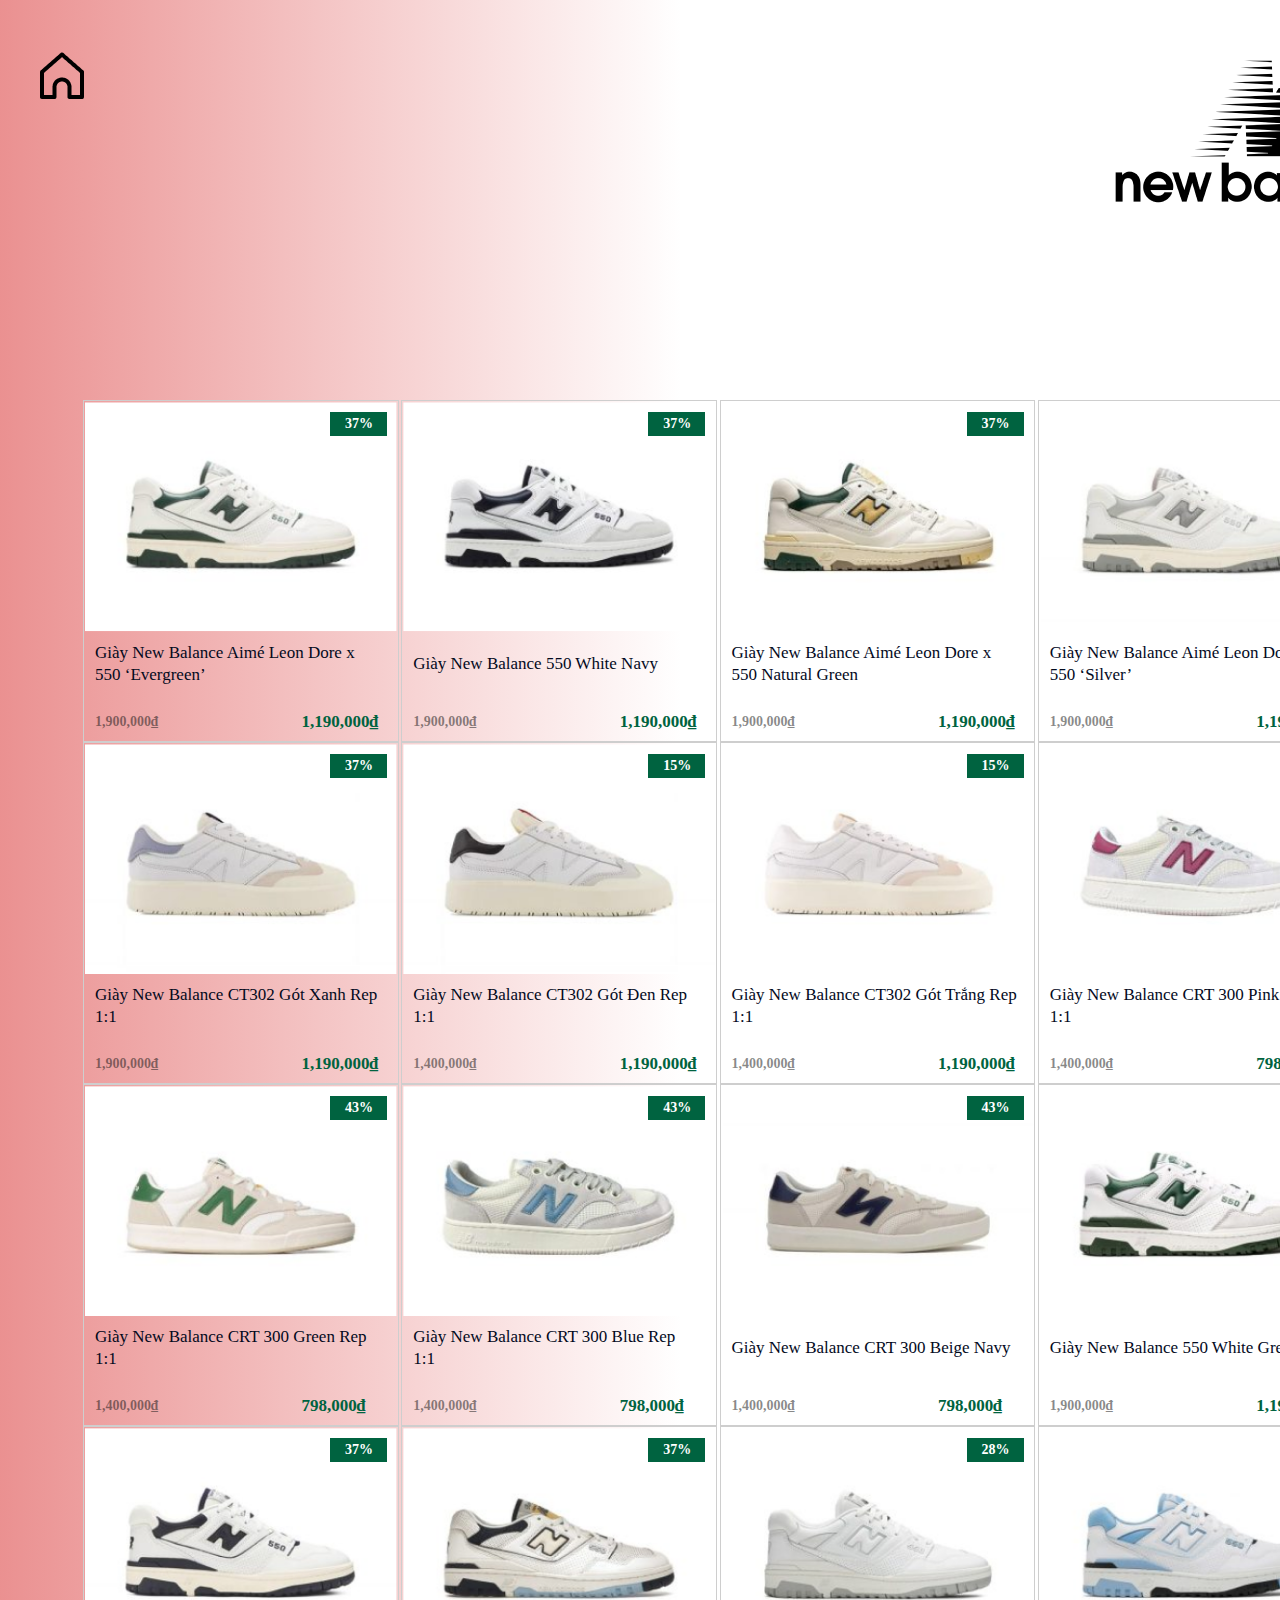
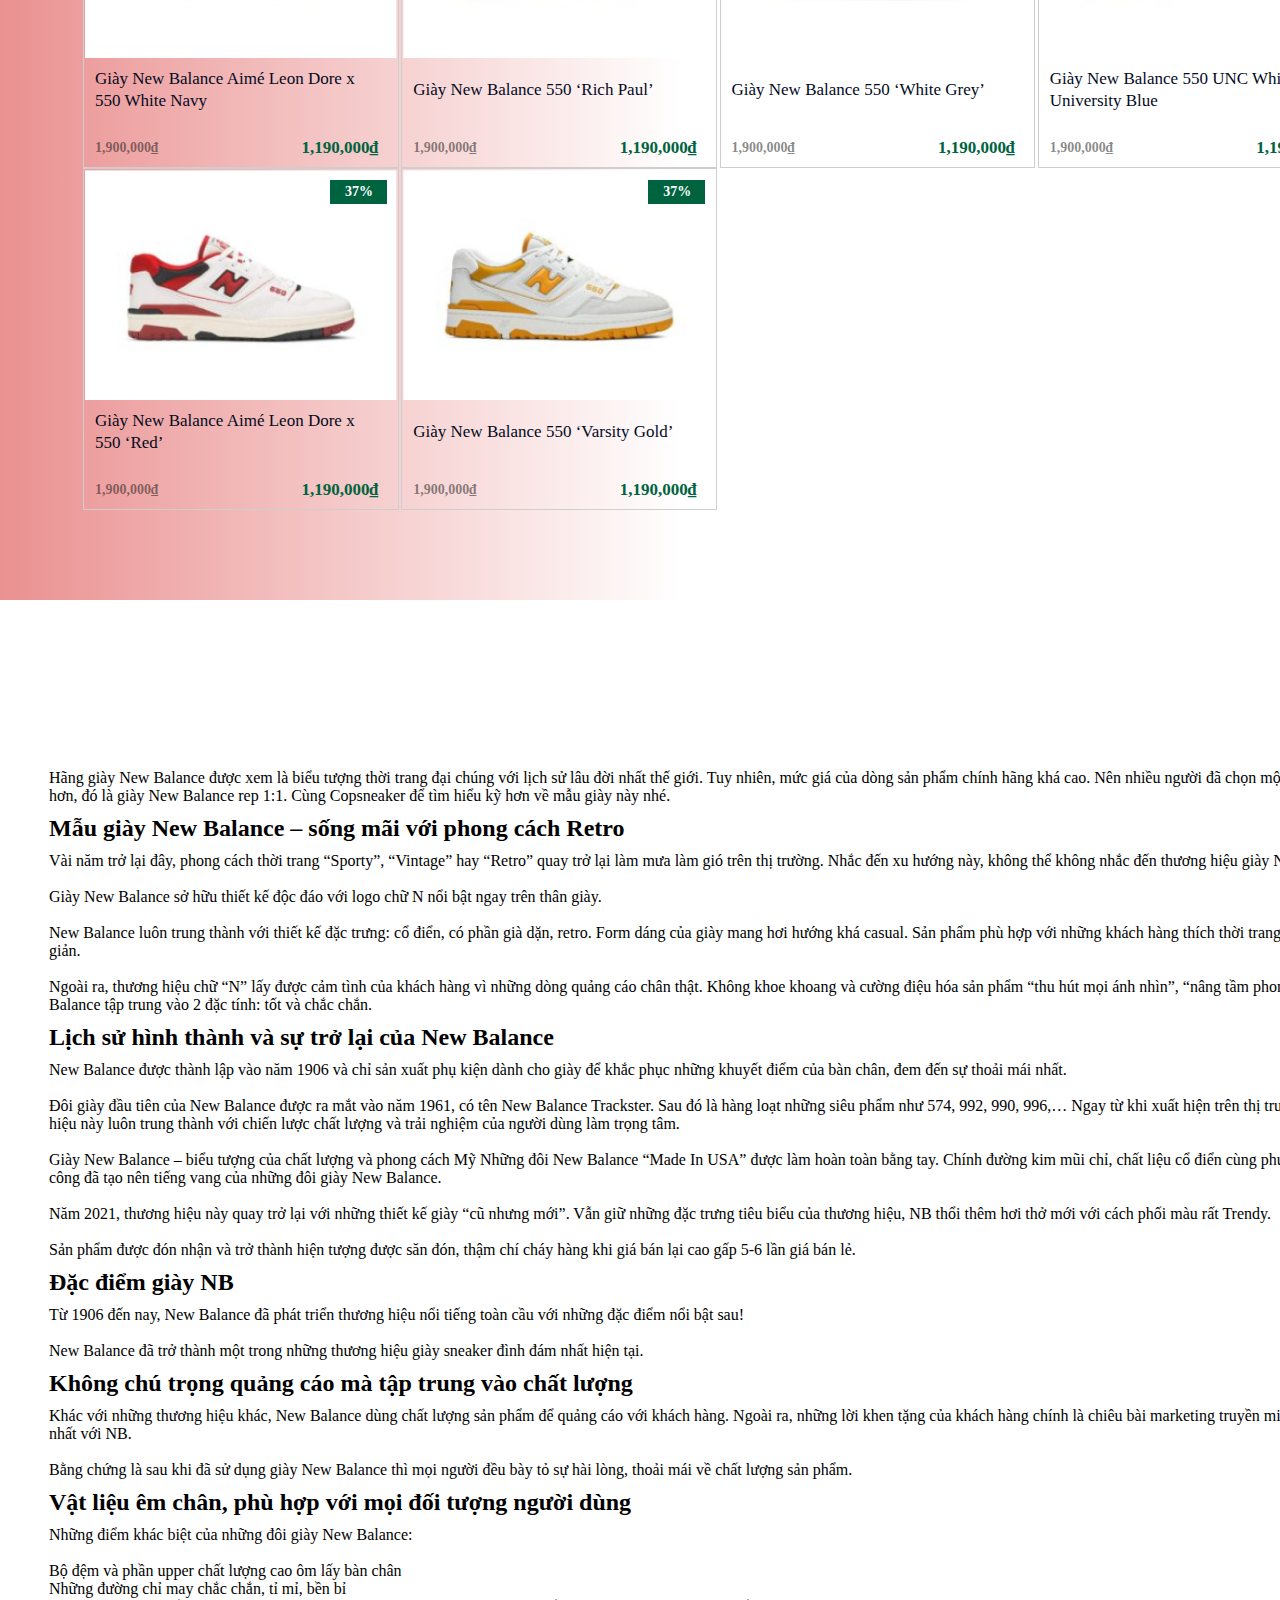
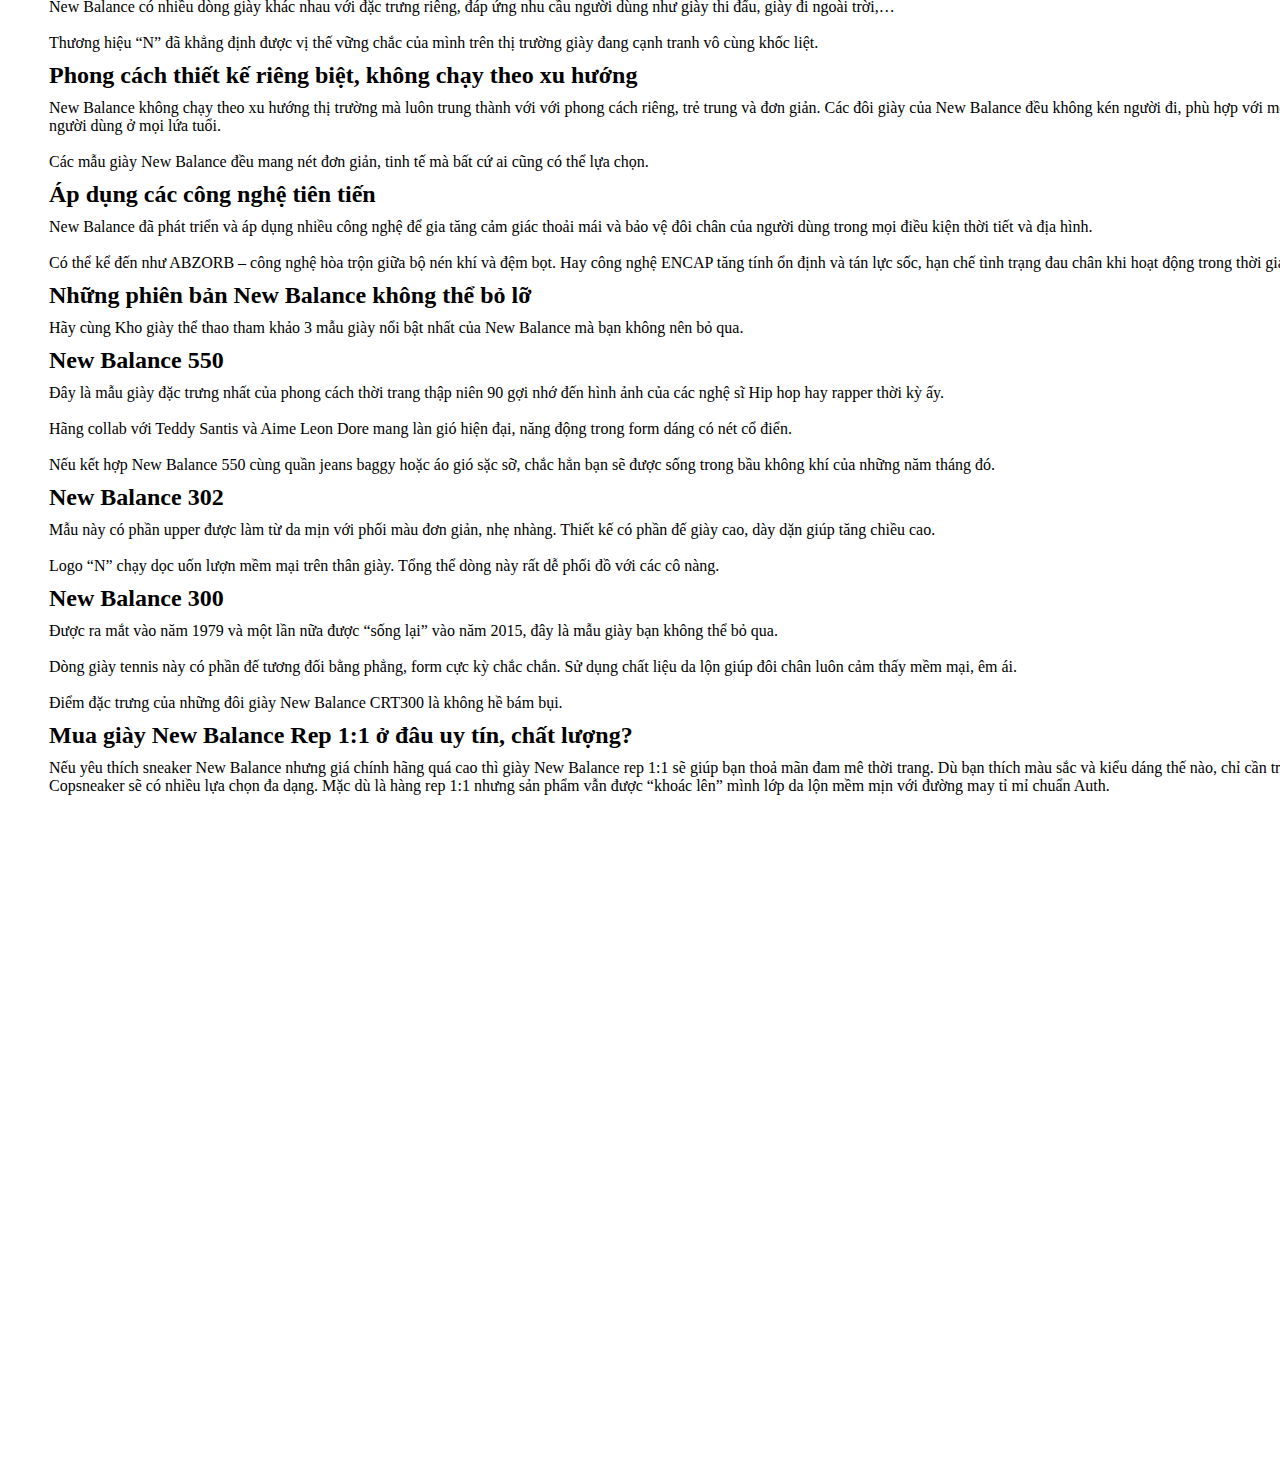
<file: newbalance.html>
<!DOCTYPE html>
<html lang="en">
  <head>
    <meta charset="UTF-8" />
    <meta http-equiv="X-UA-Compatible" content="IE=edge" />
    <meta name="viewport" content="width=device-width, initial-scale=1.0" />
    <link rel="stylesheet" href="newbalance.css" />
    <title>newbalance</title>
  </head>
  <body>
    <div class="wrapper">
      <div class="header_background"></div>
      <a class="header_icon" href="index.html"></a>
      <div class="header_logo"></div>
      <div class="galley">
        <div class="galley-product">
          <div class="grid-item">
            <div class="grid-item_img">
              <img
                src="img/31.png"
                alt=""
                style="width: 312px; height: 230px" />
              <div class="grid-item_img__percentage">
                <div class="percentage">37%</div>
              </div>
            </div>
            <div class="grid-item_description">
              <div class="grid-item_description__name">
                Giày New Balance Aimé Leon Dore x 550 ‘Evergreen’
              </div>
              <div class="grid-item_description__price">
                <div class="grid-item_description__price__cost">1,900,000₫</div>
                <div class="grid-item_description__price__sale">1,190,000₫</div>
              </div>
            </div>
          </div>
          <div class="grid-item">
            <div class="grid-item_img">
              <img
                src="img/32.png"
                alt=""
                style="width: 312px; height: 230px" />
              <div class="grid-item_img__percentage">
                <div class="percentage">37%</div>
              </div>
            </div>
            <div class="grid-item_description">
              <div class="grid-item_description__name">
                Giày New Balance 550 White Navy
              </div>
              <div class="grid-item_description__price">
                <div class="grid-item_description__price__cost">1,900,000₫</div>
                <div class="grid-item_description__price__sale">1,190,000₫</div>
              </div>
            </div>
          </div>
          <div class="grid-item">
            <div class="grid-item_img">
              <img
                src="img/33.png"
                alt=""
                style="width: 312px; height: 230px" />
              <div class="grid-item_img__percentage">
                <div class="percentage">37%</div>
              </div>
            </div>
            <div class="grid-item_description">
              <div class="grid-item_description__name">
                Giày New Balance Aimé Leon Dore x 550 Natural Green
              </div>
              <div class="grid-item_description__price">
                <div class="grid-item_description__price__cost">1,900,000₫</div>
                <div class="grid-item_description__price__sale">1,190,000₫</div>
              </div>
            </div>
          </div>
          <div class="grid-item">
            <div class="grid-item_img">
              <img
                src="img/34.png"
                alt=""
                style="width: 312px; height: 230px" />
              <div class="grid-item_img__percentage">
                <div class="percentage">37%</div>
              </div>
            </div>
            <div class="grid-item_description">
              <div class="grid-item_description__name">
                Giày New Balance Aimé Leon Dore x 550 ‘Silver’
              </div>
              <div class="grid-item_description__price">
                <div class="grid-item_description__price__cost">1,900,000₫</div>
                <div class="grid-item_description__price__sale">1,190,000₫</div>
              </div>
            </div>
          </div>
          <div class="grid-item">
            <div class="grid-item_img">
              <img
                src="img/35.png"
                alt=""
                style="width: 312px; height: 230px" />
              <div class="grid-item_img__percentage">
                <div class="percentage">37%</div>
              </div>
            </div>
            <div class="grid-item_description">
              <div class="grid-item_description__name">
                Giày New Balance CT302 Gót Xanh Rep 1:1
              </div>
              <div class="grid-item_description__price">
                <div class="grid-item_description__price__cost">1,900,000₫</div>
                <div class="grid-item_description__price__sale">1,190,000₫</div>
              </div>
            </div>
          </div>
          <div class="grid-item">
            <div class="grid-item_img">
              <img
                src="img/36.png"
                alt=""
                style="width: 312px; height: 230px" />
              <div class="grid-item_img__percentage">
                <div class="percentage">15%</div>
              </div>
            </div>
            <div class="grid-item_description">
              <div class="grid-item_description__name">
                Giày New Balance CT302 Gót Đen Rep 1:1
              </div>
              <div class="grid-item_description__price">
                <div class="grid-item_description__price__cost">1,400,000₫</div>
                <div class="grid-item_description__price__sale">1,190,000₫</div>
              </div>
            </div>
          </div>
          <div class="grid-item">
            <div class="grid-item_img">
              <img
                src="img/37.png"
                alt=""
                style="width: 312px; height: 230px" />
              <div class="grid-item_img__percentage">
                <div class="percentage">15%</div>
              </div>
            </div>
            <div class="grid-item_description">
              <div class="grid-item_description__name">
                Giày New Balance CT302 Gót Trắng Rep 1:1
              </div>
              <div class="grid-item_description__price">
                <div class="grid-item_description__price__cost">1,400,000₫</div>
                <div class="grid-item_description__price__sale">1,190,000₫</div>
              </div>
            </div>
          </div>
          <div class="grid-item">
            <div class="grid-item_img">
              <img
                src="img/38.png"
                alt=""
                style="width: 312px; height: 230px" />
              <div class="grid-item_img__percentage">
                <div class="percentage">43%</div>
              </div>
            </div>
            <div class="grid-item_description">
              <div class="grid-item_description__name">
                Giày New Balance CRT 300 Pink Rep 1:1
              </div>
              <div class="grid-item_description__price">
                <div class="grid-item_description__price__cost">1,400,000₫</div>
                <div class="grid-item_description__price__sale">798,000₫</div>
              </div>
            </div>
          </div>
          <div class="grid-item">
            <div class="grid-item_img">
              <img
                src="img/39.png"
                alt=""
                style="width: 312px; height: 230px" />
              <div class="grid-item_img__percentage">
                <div class="percentage">43%</div>
              </div>
            </div>
            <div class="grid-item_description">
              <div class="grid-item_description__name">
                Giày New Balance CRT 300 Green Rep 1:1
              </div>
              <div class="grid-item_description__price">
                <div class="grid-item_description__price__cost">1,400,000₫</div>
                <div class="grid-item_description__price__sale">798,000₫</div>
              </div>
            </div>
          </div>
          <div class="grid-item">
            <div class="grid-item_img">
              <img
                src="img/40.png"
                alt=""
                style="width: 312px; height: 230px" />
              <div class="grid-item_img__percentage">
                <div class="percentage">43%</div>
              </div>
            </div>
            <div class="grid-item_description">
              <div class="grid-item_description__name">
                Giày New Balance CRT 300 Blue Rep 1:1
              </div>
              <div class="grid-item_description__price">
                <div class="grid-item_description__price__cost">1,400,000₫</div>
                <div class="grid-item_description__price__sale">798,000₫</div>
              </div>
            </div>
          </div>
          <div class="grid-item">
            <div class="grid-item_img">
              <img
                src="img/41.png"
                alt=""
                style="width: 312px; height: 230px" />
              <div class="grid-item_img__percentage">
                <div class="percentage">43%</div>
              </div>
            </div>
            <div class="grid-item_description">
              <div class="grid-item_description__name">
                Giày New Balance CRT 300 Beige Navy
              </div>
              <div class="grid-item_description__price">
                <div class="grid-item_description__price__cost">1,400,000₫</div>
                <div class="grid-item_description__price__sale">798,000₫</div>
              </div>
            </div>
          </div>
          <div class="grid-item">
            <div class="grid-item_img">
              <img
                src="img/42.png"
                alt=""
                style="width: 312px; height: 230px" />
              <div class="grid-item_img__percentage">
                <div class="percentage">37%</div>
              </div>
            </div>
            <div class="grid-item_description">
              <div class="grid-item_description__name">
                Giày New Balance 550 White Green
              </div>
              <div class="grid-item_description__price">
                <div class="grid-item_description__price__cost">1,900,000₫</div>
                <div class="grid-item_description__price__sale">1,190,000₫</div>
              </div>
            </div>
          </div>
          <div class="grid-item">
            <div class="grid-item_img">
              <img
                src="img/43.png"
                alt=""
                style="width: 312px; height: 230px" />
              <div class="grid-item_img__percentage">
                <div class="percentage">37%</div>
              </div>
            </div>
            <div class="grid-item_description">
              <div class="grid-item_description__name">
                Giày New Balance Aimé Leon Dore x 550 White Navy
              </div>
              <div class="grid-item_description__price">
                <div class="grid-item_description__price__cost">1,900,000₫</div>
                <div class="grid-item_description__price__sale">1,190,000₫</div>
              </div>
            </div>
          </div>
          <div class="grid-item">
            <div class="grid-item_img">
              <img
                src="img/44.png"
                alt=""
                style="width: 312px; height: 230px" />
              <div class="grid-item_img__percentage">
                <div class="percentage">37%</div>
              </div>
            </div>
            <div class="grid-item_description">
              <div class="grid-item_description__name">
                Giày New Balance 550 ‘Rich Paul’
              </div>
              <div class="grid-item_description__price">
                <div class="grid-item_description__price__cost">1,900,000₫</div>
                <div class="grid-item_description__price__sale">1,190,000₫</div>
              </div>
            </div>
          </div>
          <div class="grid-item">
            <div class="grid-item_img">
              <img
                src="img/45.png"
                alt=""
                style="width: 312px; height: 230px" />
              <div class="grid-item_img__percentage">
                <div class="percentage">28%</div>
              </div>
            </div>
            <div class="grid-item_description">
              <div class="grid-item_description__name">
                Giày New Balance 550 ‘White Grey’
              </div>
              <div class="grid-item_description__price">
                <div class="grid-item_description__price__cost">1,900,000₫</div>
                <div class="grid-item_description__price__sale">1,190,000₫</div>
              </div>
            </div>
          </div>
          <div class="grid-item">
            <div class="grid-item_img">
              <img
                src="img/46.png"
                alt=""
                style="width: 312px; height: 230px" />
              <div class="grid-item_img__percentage">
                <div class="percentage">37%</div>
              </div>
            </div>
            <div class="grid-item_description">
              <div class="grid-item_description__name">
                Giày New Balance 550 UNC White University Blue
              </div>
              <div class="grid-item_description__price">
                <div class="grid-item_description__price__cost">1,900,000₫</div>
                <div class="grid-item_description__price__sale">1,190,000₫</div>
              </div>
            </div>
          </div>
          <div class="grid-item">
            <div class="grid-item_img">
              <img
                src="img/47.png"
                alt=""
                style="width: 312px; height: 230px" />
              <div class="grid-item_img__percentage">
                <div class="percentage">37%</div>
              </div>
            </div>
            <div class="grid-item_description">
              <div class="grid-item_description__name">
                Giày New Balance Aimé Leon Dore x 550 ‘Red’
              </div>
              <div class="grid-item_description__price">
                <div class="grid-item_description__price__cost">1,900,000₫</div>
                <div class="grid-item_description__price__sale">1,190,000₫</div>
              </div>
            </div>
          </div>
          <div class="grid-item">
            <div class="grid-item_img">
              <img
                src="img/48.png"
                alt=""
                style="width: 312px; height: 230px" />
              <div class="grid-item_img__percentage">
                <div class="percentage">37%</div>
              </div>
            </div>
            <div class="grid-item_description">
              <div class="grid-item_description__name">
                Giày New Balance 550 ‘Varsity Gold’
              </div>
              <div class="grid-item_description__price">
                <div class="grid-item_description__price__cost">1,900,000₫</div>
                <div class="grid-item_description__price__sale">1,190,000₫</div>
              </div>
            </div>
          </div>
        </div>
      </div>
    </div>
    <div class="main-story">
      <p>
        Hãng giày New Balance được xem là biểu tượng thời trang đại chúng với
        lịch sử lâu đời nhất thế giới. Tuy nhiên, mức giá của dòng sản phẩm
        chính hãng khá cao. Nên nhiều người đã chọn một giải pháp tốt hơn, đó là
        giày New Balance rep 1:1. Cùng Copsneaker để tìm hiểu kỹ hơn về mẫu giày
        này nhé.
      </p>
      <h2>Mẫu giày New Balance – sống mãi với phong cách Retro</h2>
      <p>
        Vài năm trở lại đây, phong cách thời trang “Sporty”, “Vintage” hay
        “Retro” quay trở lại làm mưa làm gió trên thị trường. Nhắc đến xu hướng
        này, không thể không nhắc đến thương hiệu giày New Balance.<br />
        <br />
        Giày New Balance sở hữu thiết kế độc đáo với logo chữ N nổi bật ngay
        trên thân giày.<br />
        <br />
        New Balance luôn trung thành với thiết kế đặc trưng: cổ điển, có phần
        già dặn, retro. Form dáng của giày mang hơi hướng khá casual. Sản phẩm
        phù hợp với những khách hàng thích thời trang bền vững, tối giản.<br />
        <br />
        Ngoài ra, thương hiệu chữ “N” lấy được cảm tình của khách hàng vì những
        dòng quảng cáo chân thật. Không khoe khoang và cường điệu hóa sản phẩm
        “thu hút mọi ánh nhìn”, “nâng tầm phong cách”,… New Balance tập trung
        vào 2 đặc tính: tốt và chắc chắn.
      </p>
      <h2>Lịch sử hình thành và sự trở lại của New Balance</h2>
      <p>
        New Balance được thành lập vào năm 1906 và chỉ sản xuất phụ kiện dành
        cho giày để khắc phục những khuyết điểm của bàn chân, đem đến sự thoải
        mái nhất.<br />
        <br />
        Đôi giày đầu tiên của New Balance được ra mắt vào năm 1961, có tên New
        Balance Trackster. Sau đó là hàng loạt những siêu phẩm như 574, 992,
        990, 996,… Ngay từ khi xuất hiện trên thị trường, thương hiệu này luôn
        trung thành với chiến lược chất lượng và trải nghiệm của người dùng làm
        trọng tâm.<br />
        <br />
        Giày New Balance – biểu tượng của chất lượng và phong cách Mỹ Những đôi
        New Balance “Made In USA” được làm hoàn toàn bằng tay. Chính đường kim
        mũi chỉ, chất liệu cổ điển cùng phương pháp thủ công đã tạo nên tiếng
        vang của những đôi giày New Balance.<br />
        <br />
        Năm 2021, thương hiệu này quay trở lại với những thiết kế giày “cũ nhưng
        mới”. Vẫn giữ những đặc trưng tiêu biểu của thương hiệu, NB thổi thêm
        hơi thở mới với cách phối màu rất Trendy.<br />
        <br />
        Sản phẩm được đón nhận và trở thành hiện tượng được săn đón, thậm chí
        cháy hàng khi giá bán lại cao gấp 5-6 lần giá bán lẻ.
      </p>
      <h2>Đặc điểm giày NB</h2>
      <p>
        Từ 1906 đến nay, New Balance đã phát triển thương hiệu nổi tiếng toàn
        cầu với những đặc điểm nổi bật sau!<br />
        <br />
        New Balance đã trở thành một trong những thương hiệu giày sneaker đình
        đám nhất hiện tại.
      </p>
      <h2>Không chú trọng quảng cáo mà tập trung vào chất lượng</h2>
      <p>
        Khác với những thương hiệu khác, New Balance dùng chất lượng sản phẩm để
        quảng cáo với khách hàng. Ngoài ra, những lời khen tặng của khách hàng
        chính là chiêu bài marketing truyền miệng hiệu quả nhất với NB.<br />
        <br />
        Bằng chứng là sau khi đã sử dụng giày New Balance thì mọi người đều bày
        tỏ sự hài lòng, thoải mái về chất lượng sản phẩm.
      </p>
      <h2>Vật liệu êm chân, phù hợp với mọi đối tượng người dùng</h2>
      <p>
        Những điểm khác biệt của những đôi giày New Balance:<br />
        <br />
        Bộ đệm và phần upper chất lượng cao ôm lấy bàn chân<br />
        Những đường chỉ may chắc chắn, tỉ mỉ, bền bỉ<br />
        New Balance có nhiều dòng giày khác nhau với đặc trưng riêng, đáp ứng
        nhu cầu người dùng như giày thi đấu, giày đi ngoài trời,…<br />
        <br />
        Thương hiệu “N” đã khẳng định được vị thế vững chắc của mình trên thị
        trường giày đang cạnh tranh vô cùng khốc liệt.
      </p>
      <h2>Phong cách thiết kế riêng biệt, không chạy theo xu hướng</h2>
      <p>
        New Balance không chạy theo xu hướng thị trường mà luôn trung thành với
        với phong cách riêng, trẻ trung và đơn giản. Các đôi giày của New
        Balance đều không kén người đi, phù hợp với mọi đối tượng người dùng ở
        mọi lứa tuổi.<br />
        <br />
        Các mẫu giày New Balance đều mang nét đơn giản, tinh tế mà bất cứ ai
        cũng có thể lựa chọn.
      </p>
      <h2>Áp dụng các công nghệ tiên tiến</h2>
      <p>
        New Balance đã phát triển và áp dụng nhiều công nghệ để gia tăng cảm
        giác thoải mái và bảo vệ đôi chân của người dùng trong mọi điều kiện
        thời tiết và địa hình.<br />
        <br />
        Có thể kể đến như ABZORB – công nghệ hòa trộn giữa bộ nén khí và đệm
        bọt. Hay công nghệ ENCAP tăng tính ổn định và tán lực sốc, hạn chế tình
        trạng đau chân khi hoạt động trong thời gian dài.
      </p>
      <h2>Những phiên bản New Balance không thể bỏ lỡ</h2>
      <p>
        Hãy cùng Kho giày thể thao tham khảo 3 mẫu giày nổi bật nhất của New
        Balance mà bạn không nên bỏ qua.
      </p>
      <h2>New Balance 550</h2>
      <p>
        Đây là mẫu giày đặc trưng nhất của phong cách thời trang thập niên 90
        gợi nhớ đến hình ảnh của các nghệ sĩ Hip hop hay rapper thời kỳ ấy.<br />
        <br />
        Hãng collab với Teddy Santis và Aime Leon Dore mang làn gió hiện đại,
        năng động trong form dáng có nét cổ điển.<br />
        <br />
        Nếu kết hợp New Balance 550 cùng quần jeans baggy hoặc áo gió sặc sỡ,
        chắc hẳn bạn sẽ được sống trong bầu không khí của những năm tháng đó.
      </p>
      <h2>New Balance 302</h2>
      <p>
        Mẫu này có phần upper được làm từ da mịn với phối màu đơn giản, nhẹ
        nhàng. Thiết kế có phần đế giày cao, dày dặn giúp tăng chiều cao.<br />
        <br />
        Logo “N” chạy dọc uốn lượn mềm mại trên thân giày. Tổng thể dòng này rất
        dễ phối đồ với các cô nàng.
      </p>
      <h2>New Balance 300</h2>
      <p>
        Được ra mắt vào năm 1979 và một lần nữa được “sống lại” vào năm 2015,
        đây là mẫu giày bạn không thể bỏ qua.<br />
        <br />
        Dòng giày tennis này có phần đế tương đối bằng phẳng, form cực kỳ chắc
        chắn. Sử dụng chất liệu da lộn giúp đôi chân luôn cảm thấy mềm mại, êm
        ái.<br />
        <br />
        Điểm đặc trưng của những đôi giày New Balance CRT300 là không hề bám
        bụi.
      </p>
      <h2>Mua giày New Balance Rep 1:1 ở đâu uy tín, chất lượng?</h2>
      <p>
        Nếu yêu thích sneaker New Balance nhưng giá chính hãng quá cao thì giày
        New Balance rep 1:1 sẽ giúp bạn thoả mãn đam mê thời trang. Dù bạn thích
        màu sắc và kiểu dáng thế nào, chỉ cần truy cập vào Copsneaker sẽ có
        nhiều lựa chọn đa dạng. Mặc dù là hàng rep 1:1 nhưng sản phẩm vẫn được
        “khoác lên” mình lớp da lộn mềm mịn với đường may tỉ mỉ chuẩn Auth.
      </p>
    </div>
  </body>
</html>
</file>
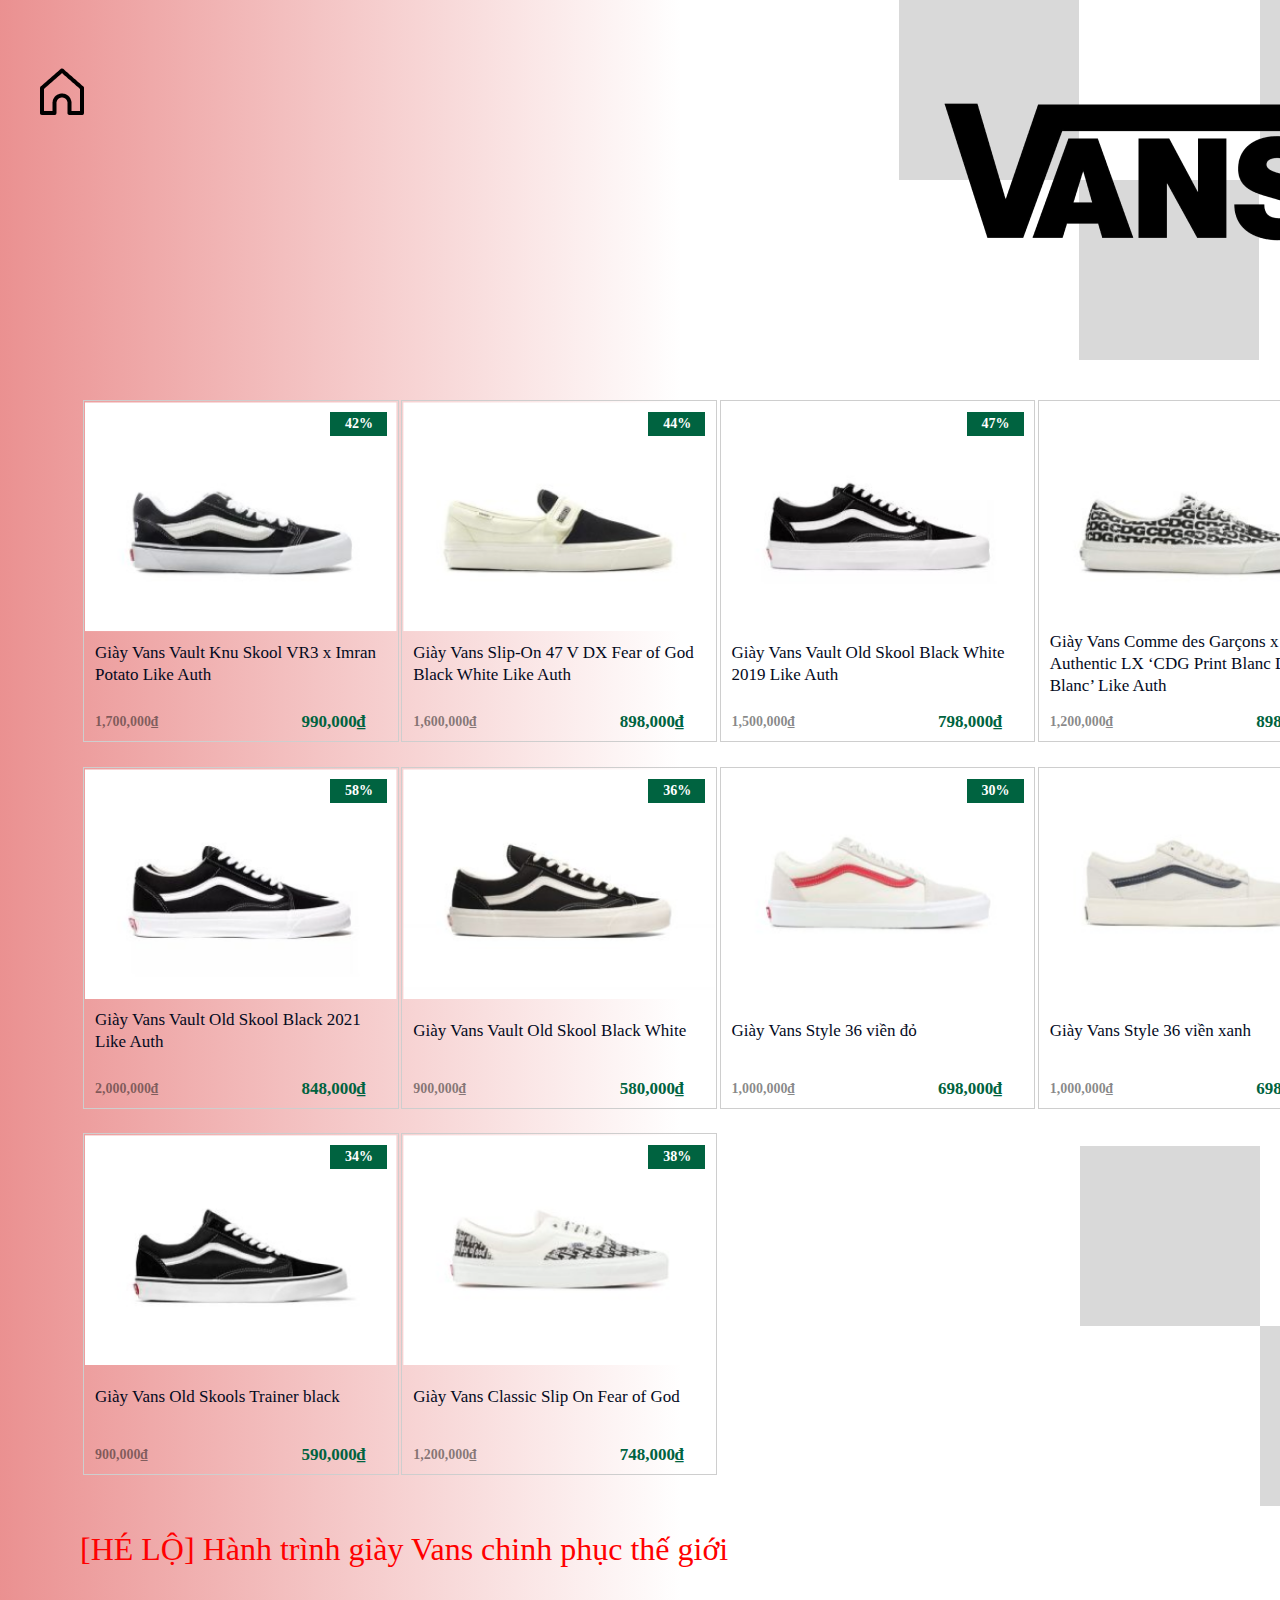
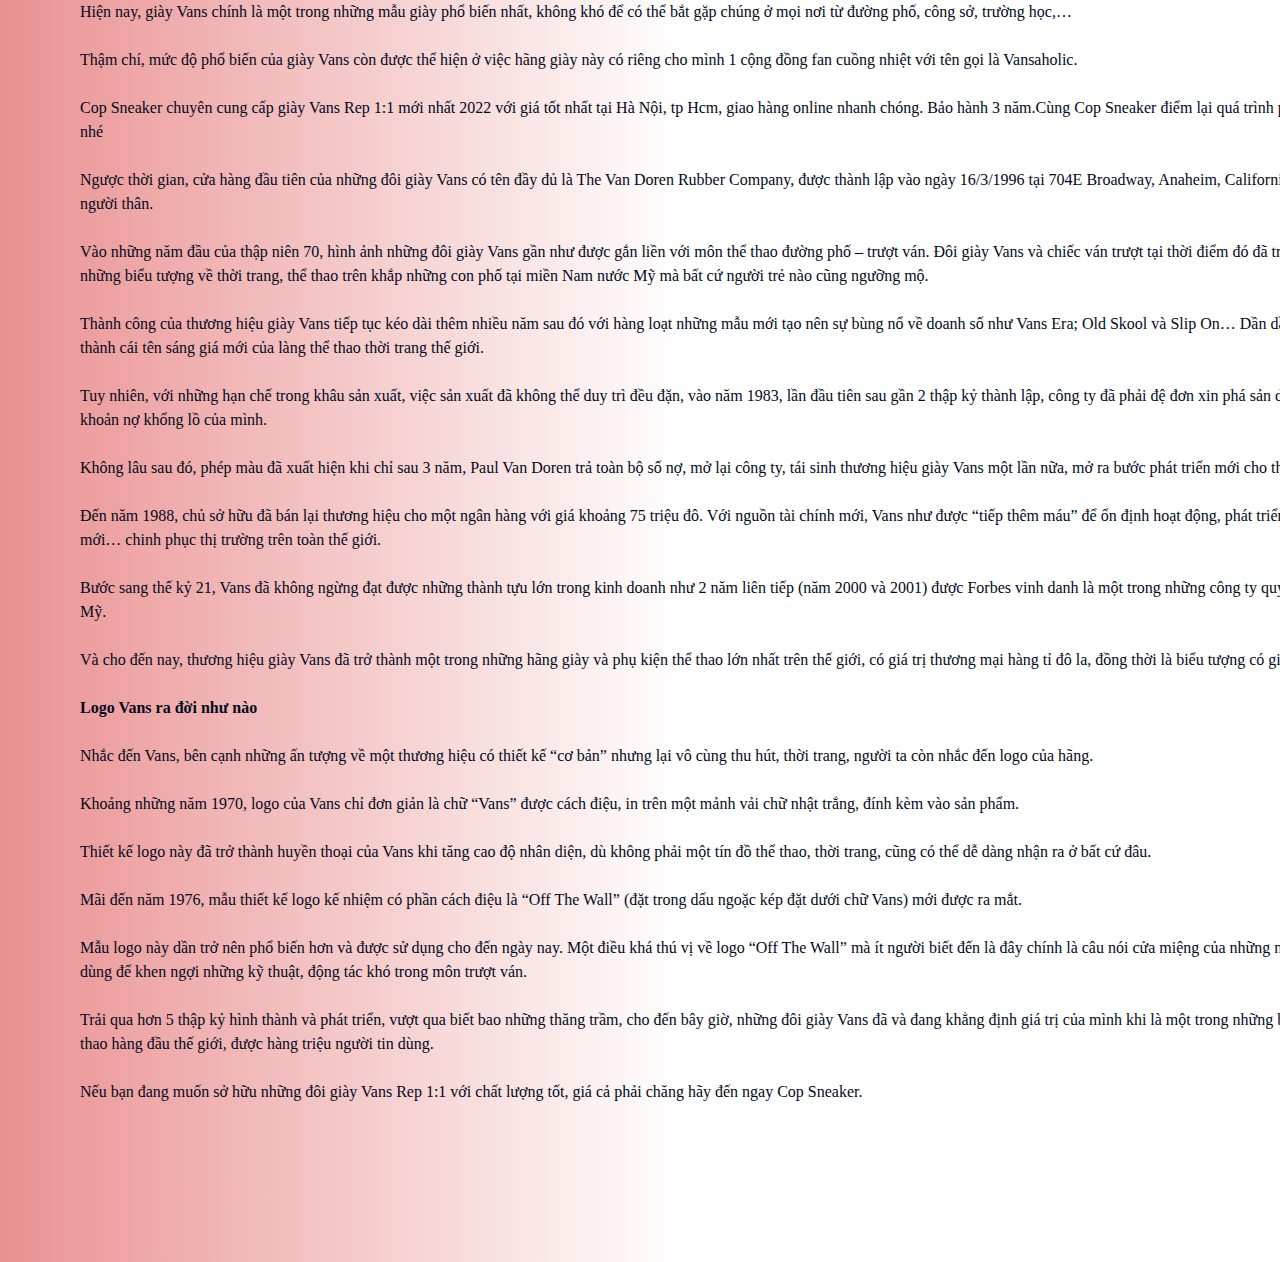
<file: vans.html>
<!DOCTYPE html>
<html lang="en">
  <head>
    <meta charset="UTF-8" />
    <meta http-equiv="X-UA-Compatible" content="IE=edge" />
    <meta name="viewport" content="width=device-width, initial-scale=1.0" />
    <link rel="stylesheet" href="vans.css" />
    <title>Vans</title>
  </head>
  <body>
    <div class="wrapper">
      <div class="header_background"></div>
      <a class="header_icon" href="index.html"></a>
      <div class="header_rectangle-1"></div>
      <div class="header_rectangle-2"></div>
      <div class="header_rectangle-3"></div>
      <div class="header_rectangle-4"></div>
      <div class="header_rectangle-5"></div>
      <div class="header_logo"></div>
      <div class="galley">
        <div class="galley-product">
          <div class="grid-item">
            <div class="grid-item_img">
              <img
                src="img/001.png"
                alt=""
                style="width: 312px; height: 230px" />
              <div class="grid-item_img__percentage">
                <div class="percentage">42%</div>
              </div>
            </div>
            <div class="grid-item_description">
              <div class="grid-item_description__name">
                Giày Vans Vault Knu Skool VR3 x Imran Potato Like Auth
              </div>
              <div class="grid-item_description__price">
                <div class="grid-item_description__price__cost">1,700,000₫</div>
                <div class="grid-item_description__price__sale">990,000₫</div>
              </div>
            </div>
          </div>
          <div class="grid-item">
            <div class="grid-item_img">
              <img
                src="img/002.png"
                alt=""
                style="width: 312px; height: 230px" />
              <div class="grid-item_img__percentage">
                <div class="percentage">44%</div>
              </div>
            </div>
            <div class="grid-item_description">
              <div class="grid-item_description__name">
                Giày Vans Slip-On 47 V DX Fear of God Black White Like Auth
              </div>
              <div class="grid-item_description__price">
                <div class="grid-item_description__price__cost">1,600,000₫</div>
                <div class="grid-item_description__price__sale">898,000₫</div>
              </div>
            </div>
          </div>
          <div class="grid-item">
            <div class="grid-item_img">
              <img
                src="img/003.png"
                alt=""
                style="width: 312px; height: 230px" />
              <div class="grid-item_img__percentage">
                <div class="percentage">47%</div>
              </div>
            </div>
            <div class="grid-item_description">
              <div class="grid-item_description__name">
                Giày Vans Vault Old Skool Black White 2019 Like Auth
              </div>
              <div class="grid-item_description__price">
                <div class="grid-item_description__price__cost">1,500,000₫</div>
                <div class="grid-item_description__price__sale">798,000₫</div>
              </div>
            </div>
          </div>
          <div class="grid-item">
            <div class="grid-item_img">
              <img
                src="img/004.png"
                alt=""
                style="width: 312px; height: 230px" />
              <div class="grid-item_img__percentage">
                <div class="percentage">25%</div>
              </div>
            </div>
            <div class="grid-item_description">
              <div class="grid-item_description__name">
                Giày Vans Comme des Garçons x OG Authentic LX ‘CDG Print Blanc
                De Blanc’ Like Auth
              </div>
              <div class="grid-item_description__price">
                <div class="grid-item_description__price__cost">1,200,000₫</div>
                <div class="grid-item_description__price__sale">898,000₫</div>
              </div>
            </div>
          </div>
          <div class="grid-item">
            <div class="grid-item_img">
              <img
                src="img/005.png"
                alt=""
                style="width: 312px; height: 230px" />
              <div class="grid-item_img__percentage">
                <div class="percentage">58%</div>
              </div>
            </div>
            <div class="grid-item_description">
              <div class="grid-item_description__name">
                Giày Vans Vault Old Skool Black 2021 Like Auth
              </div>
              <div class="grid-item_description__price">
                <div class="grid-item_description__price__cost">2,000,000₫</div>
                <div class="grid-item_description__price__sale">848,000₫</div>
              </div>
            </div>
          </div>
          <div class="grid-item">
            <div class="grid-item_img">
              <img
                src="img/006.png"
                alt=""
                style="width: 312px; height: 230px" />
              <div class="grid-item_img__percentage">
                <div class="percentage">36%</div>
              </div>
            </div>
            <div class="grid-item_description">
              <div class="grid-item_description__name">
                Giày Vans Vault Old Skool Black White
              </div>
              <div class="grid-item_description__price">
                <div class="grid-item_description__price__cost">900,000₫</div>
                <div class="grid-item_description__price__sale">580,000₫</div>
              </div>
            </div>
          </div>
          <div class="grid-item">
            <div class="grid-item_img">
              <img
                src="img/007.png"
                alt=""
                style="width: 312px; height: 230px" />
              <div class="grid-item_img__percentage">
                <div class="percentage">30%</div>
              </div>
            </div>
            <div class="grid-item_description">
              <div class="grid-item_description__name">
                Giày Vans Style 36 viền đỏ
              </div>
              <div class="grid-item_description__price">
                <div class="grid-item_description__price__cost">1,000,000₫</div>
                <div class="grid-item_description__price__sale">698,000₫</div>
              </div>
            </div>
          </div>
          <div class="grid-item">
            <div class="grid-item_img">
              <img
                src="img/008.png"
                alt=""
                style="width: 312px; height: 230px" />
              <div class="grid-item_img__percentage">
                <div class="percentage">30%</div>
              </div>
            </div>
            <div class="grid-item_description">
              <div class="grid-item_description__name">
                Giày Vans Style 36 viền xanh
              </div>
              <div class="grid-item_description__price">
                <div class="grid-item_description__price__cost">1,000,000₫</div>
                <div class="grid-item_description__price__sale">698,000₫</div>
              </div>
            </div>
          </div>
          <div class="grid-item">
            <div class="grid-item_img">
              <img
                src="img/009.png"
                alt=""
                style="width: 312px; height: 230px" />
              <div class="grid-item_img__percentage">
                <div class="percentage">34%</div>
              </div>
            </div>
            <div class="grid-item_description">
              <div class="grid-item_description__name">
                Giày Vans Old Skools Trainer black
              </div>
              <div class="grid-item_description__price">
                <div class="grid-item_description__price__cost">900,000₫</div>
                <div class="grid-item_description__price__sale">590,000₫</div>
              </div>
            </div>
          </div>
          <div class="grid-item">
            <div class="grid-item_img">
              <img
                src="img/010.png"
                alt=""
                style="width: 312px; height: 230px" />
              <div class="grid-item_img__percentage">
                <div class="percentage">38%</div>
              </div>
            </div>
            <div class="grid-item_description">
              <div class="grid-item_description__name">
                Giày Vans Classic Slip On Fear of God
              </div>
              <div class="grid-item_description__price">
                <div class="grid-item_description__price__cost">1,200,000₫</div>
                <div class="grid-item_description__price__sale">748,000₫</div>
              </div>
            </div>
          </div>
        </div>
      </div>
      <div class="main-story">
        <h1>[HÉ LỘ] Hành trình giày Vans chinh phục thế giới</h1>
        <p>
          Hiện nay, giày Vans chính là một trong những mẫu giày phổ biến nhất,
          không khó để có thể bắt gặp chúng ở mọi nơi từ đường phố, công sở,
          trường học,…<br />
          <br />
          Thậm chí, mức độ phổ biến của giày Vans còn được thể hiện ở việc hãng
          giày này có riêng cho mình 1 cộng đồng fan cuồng nhiệt với tên gọi là
          Vansaholic. <br />
          <br />
          Cop Sneaker chuyên cung cấp giày Vans Rep 1:1 mới nhất 2022 với giá
          tốt nhất tại Hà Nội, tp Hcm, giao hàng online nhanh chóng. Bảo hành 3
          năm.Cùng Cop Sneaker điểm lại quá trình phát triển của giày Vans nhé
          <br />
          <br />
          Ngược thời gian, cửa hàng đầu tiên của những đôi giày Vans có tên đầy
          đủ là The Van Doren Rubber Company, được thành lập vào ngày 16/3/1996
          tại 704E Broadway, Anaheim, California bởi paul Van Doren và người
          thân. <br />
          <br />
          Vào những năm đầu của thập niên 70, hình ảnh những đôi giày Vans gần
          như được gắn liền với môn thể thao đường phố – trượt ván. Đôi giày
          Vans và chiếc ván trượt tại thời điểm đó đã trở thành một trong những
          biểu tượng về thời trang, thể thao trên khắp những con phố tại miền
          Nam nước Mỹ mà bất cứ người trẻ nào cũng ngưỡng mộ. <br />
          <br />
          Thành công của thương hiệu giày Vans tiếp tục kéo dài thêm nhiều năm
          sau đó với hàng loạt những mẫu mới tạo nên sự bùng nổ về doanh số như
          Vans Era; Old Skool và Slip On… Dần dần, thương hiệu Vans trở thành
          cái tên sáng giá mới của làng thể thao thời trang thế giới. <br />
          <br />
          Tuy nhiên, với những hạn chế trong khâu sản xuất, việc sản xuất đã
          không thể duy trì đều đặn, vào năm 1983, lần đầu tiên sau gần 2 thập
          kỷ thành lập, công ty đã phải đệ đơn xin phá sản do không thể chi trả
          cho khoản nợ khổng lồ của mình. <br />
          <br />
          Không lâu sau đó, phép màu đã xuất hiện khi chỉ sau 3 năm, Paul Van
          Doren trả toàn bộ số nợ, mở lại công ty, tái sinh thương hiệu giày
          Vans một lần nữa, mở ra bước phát triển mới cho thương hiệu. <br />
          <br />
          Đến năm 1988, chủ sở hữu đã bán lại thương hiệu cho một ngân hàng với
          giá khoảng 75 triệu đô. Với nguồn tài chính mới, Vans như được “tiếp
          thêm máu” để ổn định hoạt động, phát triển những sản phẩm mới… chinh
          phục thị trường trên toàn thế giới. <br />
          <br />
          Bước sang thế kỷ 21, Vans đã không ngừng đạt được những thành tựu lớn
          trong kinh doanh như 2 năm liên tiếp (năm 2000 và 2001) được Forbes
          vinh danh là một trong những công ty quy mô nhỏ tốt nhất của Mỹ.
          <br />
          <br />
          Và cho đến nay, thương hiệu giày Vans đã trở thành một trong những
          hãng giày và phụ kiện thể thao lớn nhất trên thế giới, có giá trị
          thương mại hàng tỉ đô la, đồng thời là biểu tượng có giá trị to lớn về
          thời trang. <br />
          <br />
          <strong>Logo Vans ra đời như nào</strong> <br />
          <br />
          Nhắc đến Vans, bên cạnh những ấn tượng về một thương hiệu có thiết kế
          “cơ bản” nhưng lại vô cùng thu hút, thời trang, người ta còn nhắc đến
          logo của hãng. <br />
          <br />
          Khoảng những năm 1970, logo của Vans chỉ đơn giản là chữ “Vans” được
          cách điệu, in trên một mảnh vải chữ nhật trắng, đính kèm vào sản phẩm.
          <br />
          <br />
          Thiết kế logo này đã trở thành huyền thoại của Vans khi tăng cao độ
          nhân diện, dù không phải một tín đồ thể thao, thời trang, cũng có thể
          dễ dàng nhận ra ở bất cứ đâu. <br />
          <br />
          Mãi đến năm 1976, mẫu thiết kế logo kế nhiệm có phần cách điệu là “Off
          The Wall” (đặt trong dấu ngoặc kép đặt dưới chữ Vans) mới được ra mắt.
          <br />
          <br />
          Mẫu logo này dần trở nên phổ biến hơn và được sử dụng cho đến ngày
          nay. Một điều khá thú vị về logo “Off The Wall” mà ít người biết đến
          là đây chính là câu nói cửa miệng của những người chơi trượt ván dùng
          để khen ngợi những kỹ thuật, động tác khó trong môn trượt ván. <br />
          <br />
          Trải qua hơn 5 thập kỷ hình thành và phát triển, vượt qua biết bao
          những thăng trầm, cho đến bây giờ, những đôi giày Vans đã và đang
          khẳng định giá trị của mình khi là một trong những biểu tượng thời
          trang thể thao hàng đầu thế giới, được hàng triệu người tin dùng.
          <br />
          <br />
          Nếu bạn đang muốn sở hữu những đôi giày Vans Rep 1:1 với chất lượng
          tốt, giá cả phải chăng hãy đến ngay Cop Sneaker.
        </p>
      </div>
    </div>
  </body>
</html>
</file>
<file: style.css>
html {
  box-sizing: border-box;
}

* {
  margin: 0;
  padding: 0;
}

*,
*:before,
*:after {
  box-sizing: border-box;
}
.box {
  position: relative;
  max-width: 1440px;
}
.header-container {
  position: absolute;

  left: 0;
  right: 0;
  width: 1440px;
  display: flex;
  justify-content: space-between;
  align-content: center;
  padding: 0 23px;
  transform: translate(0, -900px);
}
.menu {
  margin-top: 10px;
  height: 100%;
  text-decoration: none;
  list-style: none;
  display: flex;
  align-items: center;
  gap: 45px;
  font-size: 24px;
}
a {
  text-decoration: none;
  width: 89px;
  height: 21px;

  font-family: "Jost";
  font-style: normal;
  font-weight: 600;
  font-size: 18px;
  line-height: 21px;

  color: #000000;

  opacity: 0.8;
}
/* .header-search {
  box-sizing: border-box;

  width: 500px;
  height: 60px;
  margin-top: 120px;
  background: rgba(255, 255, 255, 0.2);
  border: 1px solid #ffffff;
  backdrop-filter: blur(10px);
  border-radius: 50px;
} */
.search-container {
  display: flex;
  margin-top: 80px;
  position: relative;
  justify-content: center;
  width: 600px;
}

.search-container input[type="text"] {
  padding: 10px;
  border: none;
  font-size: 17px;
  width: 85%;
  background: rgba(255, 255, 255, 0.2);
  border: 1px solid #ffffff;
  backdrop-filter: blur(10px);
  border-radius: 100rem;
  position: absolute;
  width: 600px;
  height: 50px;
}

.search-container button {
  padding: 10px;
  background-color: #525a55;
  border: none;
  cursor: pointer;
  width: 15%;
  color: white;
  font-size: 17px;
  border-radius: 100rem;
  position: absolute;
  width: 40px;
  height: 40px;
  top: 5px;
  left: 550px;
}

.search-container button:hover {
  background: #45a049;
}
.header-text_1 {
  position: absolute;
  width: 722px;
  height: 142px;
  left: 23px;
  top: 315px;

  font-family: "Jost";
  font-style: normal;
  font-weight: 600;
  font-size: 48px;
  line-height: 69px;

  color: #000000;

  mix-blend-mode: hard-light;
  opacity: 0.85;
  text-shadow: 0px 4px 4px rgba(0, 0, 0, 0.25);
}
.header-text_2 {
  position: absolute;
  width: 556px;
  height: 286px;
  top: 360px;
  right: 0;
  left: 1020px;

  font-family: "Jost";
  font-style: normal;
  font-weight: 600;
  font-size: 60px;
  line-height: 100px;
  width: 350px;
  text-align: right;
  color: violet;

  mix-blend-mode: hard-light;
  text-shadow: 0px 4px 4px rgba(0, 0, 0, 0.25);
}
.header-brand {
  position: absolute;
  width: 1440px;
  height: 360px;
  left: 0px;
  top: 750px;

  display: flex;
  justify-content: space-between;
  align-items: center;
}
.header-brand_vans {
  width: 360px;
  height: 360px;
  /* width: 416.11px;
  height: 163.33px; */
  background-image: url(img/vans.png);
  background-size: 318px 125px;
  background-repeat: no-repeat;
  /* background-color: blueviolet; */
  background-position: center;
}
.header-brand_converse {
  width: 360px;
  height: 360px;
  /* width: 291.45px;
  height: 196px; */
  background-image: url(./img/converse.png);
  background-size: 292px 169px;
  background-repeat: no-repeat;
  background-position: center;
}
.header-brand_newyork {
  width: 360px;
  height: 360px;
  /* width: 185.97px;
  height: 209.07px; */
  background-image: url(./img/newyork.png);
  background-size: 186px 210px;
  background-repeat: no-repeat;
  background-position: center;
}
.header-brand_newbalance {
  width: 360px;
  height: 360px;
  background-image: url(./img/newbalance.png);
  background-size: 300px 300px;
  background-repeat: no-repeat;
  background-position: center;
}

.header-brand_vans:hover,
.header-brand_converse:hover,
.header-brand_newyork:hover,
.header-brand_newbalance:hover {
  cursor: pointer;
  border: 1px solid #fff;
  /* background: linear-gradient(
    180.4deg,
    rgba(255, 255, 255, 0) 1.49%,
    #ffffff 0.5
  ); */
}

.galley {
  width: 1440px;
  height: 1616px;
  background-color: #fff;
  position: relative;
  top: 430px;
}
.galley-text {
  position: absolute;
  width: 450px;
  height: 86px;
  left: 490px;
  top: 33px;

  font-family: "Work Sans";
  font-style: normal;
  font-weight: 600;
  font-size: 36px;
  line-height: 55px;
  /* or 152% */

  display: flex;
  align-items: center;
  text-align: center;
  text-transform: uppercase;

  color: #030a1d;
}
.galley-product {
  position: absolute;
  width: 1273px;
  height: 1438px;
  left: 83px;
  top: 174px;
  background-color: #e8f9fb;
  display: grid;
  grid-template-columns: auto auto auto auto;
}
.grid-item {
  box-sizing: border-box;

  display: flex;
  flex-direction: column;
  align-items: flex-start;
  padding: 1px;
  isolation: isolate;

  width: 315.5px;
  height: 342px;

  border: 1px solid #cecece;
}
.grid-item img {
  width: 312px;
  height: 230px;

  /* Inside auto layout */

  flex: none;
  order: 0;
  flex-grow: 0;
  z-index: 1;
}
.grid-item_description {
  display: flex;
  flex-direction: column;
  align-items: flex-start;
  padding: 10px;
  gap: 25px;

  width: 313.5px;
  height: 110px;

  /* Inside auto layout */

  flex: none;
  order: 1;
  flex-grow: 0;
  z-index: 0;
  /* background-color: violet; */
}
.grid-item_description__name {
  width: 285.67px;
  height: 44px;

  font-family: "Roboto Condensed";
  font-style: normal;
  font-weight: 500;
  font-size: 17px;
  line-height: 22px;
  /* or 129% */

  display: flex;
  align-items: center;

  color: #030a1d;

  /* Inside auto layout */

  flex: none;
  order: 0;
  flex-grow: 0;
}
.grid-item_description__price {
  width: 293.5px;
  height: 21px;

  /* Inside auto layout */

  display: flex;
  justify-content: space-between;
  align-items: center;
}
.grid-item_description__price__cost {
  width: 72px;
  height: 17px;

  font-family: "Roboto";
  font-style: normal;
  font-weight: 700;
  font-size: 14px;
  line-height: 17px;

  color: rgba(18, 18, 18, 0.5);

  /* Inside auto layout */

  flex: none;
  order: 0;
  flex-grow: 0;
}
.grid-item_description__price__sale {
  width: 87px;
  height: 17px;

  font-family: "Roboto";
  font-style: normal;
  font-weight: 700;
  font-size: 17px;
  line-height: 17px;

  color: #006340;

  /* Inside auto layout */

  flex: none;
  order: 0;
  flex-grow: 0;
}
footer {
  position: absolute;
  width: 1440px;
  height: 413px;
  top: 3389px;
  background: #0e1523;
  display: flex;
  justify-content: space-between;
  align-items: center;
}
.contact {
  position: absolute;
  width: 500px;
  height: 267px;
  left: 39px;
  top: 50px;
  /* background-color: violet; */
}
.contact h2 {
  position: absolute;
  width: 127.32px;
  height: 21px;
  left: 0;

  font-family: "Roboto Condensed";
  font-style: normal;
  font-weight: 700;
  font-size: 20px;
  line-height: 24px;
  /* or 133% */

  display: flex;
  align-items: center;
  text-transform: uppercase;

  color: #ffffff;
}
.contact h4 {
  position: absolute;
  width: 500px;
  height: 79px;
  left: 0px;
  top: 50px;

  font-family: "Roboto";
  font-style: normal;
  font-weight: 400;
  font-size: 18px;
  line-height: 21px;
  /* or 150% */

  color: #ffffff;
}
.address-1 {
  position: absolute;
  display: flex;
  top: 160px;
}
.address-1 img {
  width: 20px;
  height: 20px;
  margin-right: 5px;
}
.addr-1 {
  font-family: "Roboto";
  font-style: normal;
  font-weight: 400;
  font-size: 18px;
  line-height: 21px;

  color: #ffffff;
}
.address-2 {
  position: absolute;
  display: flex;
  top: 190px;
}
.address-2 img {
  width: 20px;
  height: 20px;
  margin-right: 5px;
}
.addr-2 {
  font-family: "Roboto";
  font-style: normal;
  font-weight: 400;
  font-size: 18px;
  line-height: 21px;

  color: #ffffff;
}
.phone {
  position: absolute;
  display: flex;
  top: 220px;
}
.phone img {
  width: 20px;
  height: 20px;
  margin-right: 5px;
}
.number {
  font-family: "Roboto";
  font-style: normal;
  font-weight: 400;
  font-size: 18px;
  line-height: 21px;

  color: #ffffff;
}
.email {
  position: absolute;
  display: flex;
  top: 250px;
}
.email img {
  width: 20px;
  height: 20px;
  margin-right: 5px;
}
.-email {
  font-family: "Roboto";
  font-style: normal;
  font-weight: 400;
  font-size: 18px;
  line-height: 21px;

  color: #ffffff;
}
.policy {
  position: absolute;
  width: 342px;
  height: 267px;
  left: 600px;
  right: 569.17px;
  top: 50px;
  /* background-color: rebeccapurple; */
}
.policy h2 {
  position: absolute;
  width: 94.2px;
  height: 21px;
  left: 20px;
  top: 1px;

  font-family: "Roboto Condensed";
  font-style: normal;
  font-weight: 700;
  font-size: 18px;
  line-height: 24px;
  /* or 133% */

  display: flex;
  align-items: center;
  text-transform: uppercase;

  color: #ffffff;
}
.policy-list-1 img {
  position: absolute;
  width: 15px;
  height: 15px;
  left: 20px;
  top: 50px;
}
.policy-list-1_text {
  position: absolute;
  width: 124.11px;
  height: 16px;
  left: 38px;
  top: 51px;

  font-family: "Roboto";
  font-style: normal;
  font-weight: 400;
  font-size: 15px;
  line-height: 21px;
  /* or 150% */

  display: flex;
  align-items: center;

  color: #ffffff;
}
.policy-list-2 img {
  position: absolute;
  width: 15px;
  height: 15px;
  left: 20px;
  top: 80px;
}
.policy-list-2_text {
  position: absolute;
  width: 300px;
  height: 16px;
  left: 38px;
  top: 79px;

  font-family: "Roboto";
  font-style: normal;
  font-weight: 400;
  font-size: 15px;
  line-height: 21px;
  /* or 150% */

  color: #ffffff;
}
.policy-list-3 img {
  position: absolute;
  width: 15px;
  height: 15px;
  left: 20px;
  top: 110px;
}
.policy-list-3_text {
  position: absolute;
  width: 300px;
  height: 16px;
  left: 38px;
  top: 109px;

  font-family: "Roboto";
  font-style: normal;
  font-weight: 400;
  font-size: 15px;
  line-height: 21px;
  /* or 150% */

  color: #ffffff;
}
.policy-list-4 img {
  position: absolute;
  width: 15px;
  height: 15px;
  left: 20px;
  top: 140px;
}
.policy-list-4_text {
  position: absolute;
  width: 300px;
  height: 16px;
  left: 38px;
  top: 139px;

  font-family: "Roboto";
  font-style: normal;
  font-weight: 400;
  font-size: 15px;
  line-height: 21px;
  /* or 150% */

  color: #ffffff;
}
.policy-list-5 img {
  position: absolute;
  width: 15px;
  height: 15px;
  left: 20px;
  top: 170px;
}
.policy-list-5_text {
  position: absolute;
  width: 300px;
  height: 16px;
  left: 38px;
  top: 169px;

  font-family: "Roboto";
  font-style: normal;
  font-weight: 400;
  font-size: 15px;
  line-height: 21px;
  /* or 150% */

  color: #ffffff;
}
.intro {
  position: absolute;
  width: 342px;
  height: 267px;
  left: 900px;
  right: 227.67px;
  top: 50px;
  /* background-color: burlywood; */
}
.intro h2 {
  position: absolute;
  width: 200px;
  height: 21px;
  left: 20px;
  top: 1px;

  font-family: "Roboto Condensed";
  font-style: normal;
  font-weight: 700;
  font-size: 18px;
  line-height: 24px;
  /* or 133% */
  text-transform: uppercase;

  color: #ffffff;
}
.intro-list-1 img {
  position: absolute;
  width: 15px;
  height: 15px;
  left: 20px;
  top: 50px;
}
.intro-list-1_text {
  position: absolute;
  width: 200px;
  height: 16px;
  left: 38px;
  top: 49px;

  font-family: "Roboto";
  font-style: normal;
  font-weight: 400;
  font-size: 15px;
  line-height: 21px;
  /* or 150% */

  color: #ffffff;
}
.intro-list-2 img {
  position: absolute;
  width: 15px;
  height: 15px;
  left: 20px;
  top: 80px;
}
.intro-list-2_text {
  position: absolute;
  width: 300px;
  height: 16px;
  left: 38px;
  top: 79px;

  font-family: "Roboto";
  font-style: normal;
  font-weight: 400;
  font-size: 15px;
  line-height: 21px;
  /* or 150% */

  color: #ffffff;
}
.intro-list-3 img {
  position: absolute;
  width: 15px;
  height: 15px;
  left: 20px;
  top: 110px;
}
.intro-list-3_text {
  position: absolute;
  width: 300px;
  height: 16px;
  left: 38px;
  top: 109px;

  font-family: "Roboto";
  font-style: normal;
  font-weight: 400;
  font-size: 15px;
  line-height: 21px;
  /* or 150% */

  color: #ffffff;
}
.socialmedia {
  position: absolute;
  width: 228px;
  height: 267px;
  left: 1160px;
  right: 0.02px;
  top: 50px;
  /* background-color: greenyellow; */
}
.socialmedia h2 {
  position: absolute;
  width: 200px;
  height: 21px;
  left: 20px;
  top: 1px;

  font-family: "Roboto Condensed";
  font-style: normal;
  font-weight: 700;
  font-size: 18px;
  line-height: 24px;
  /* or 133% */
  text-transform: uppercase;

  color: #ffffff;
}
.social-list-1 img {
  position: absolute;
  width: 15px;
  height: 15px;
  left: 20px;
  top: 50px;
}
.social-list-1_text {
  position: absolute;
  width: 200px;
  height: 16px;
  left: 38px;
  top: 49px;

  font-family: "Roboto";
  font-style: normal;
  font-weight: 400;
  font-size: 15px;
  line-height: 21px;
  /* or 150% */

  color: #ffffff;
}
.social-list-2 img {
  position: absolute;
  width: 15px;
  height: 15px;
  left: 20px;
  top: 80px;
}
.social-list-2_text {
  position: absolute;
  width: 200px;
  height: 16px;
  left: 38px;
  top: 79px;

  font-family: "Roboto";
  font-style: normal;
  font-weight: 400;
  font-size: 15px;
  line-height: 21px;
  /* or 150% */

  color: #ffffff;
}
.coppyright {
  position: absolute;
  width: 370.82px;
  height: 16px;
  left: 497.78px;
  top: 369.5px;

  font-family: "Roboto";
  font-style: normal;
  font-weight: 400;
  font-size: 14px;
  line-height: 21px;
  /* or 150% */

  display: flex;
  align-items: center;

  color: #ffffff;

  opacity: 0.25;
}
</file>
<file: converse.css>
html {
  box-sizing: border-box;
}

* {
  margin: 0;
  padding: 0;
}

*,
*:before,
*:after {
  box-sizing: border-box;
}
.wrapper {
  position: relative;
  width: 1440px;
  /* background-color: violet; */
}

.header_logo {
  position: absolute;
  width: 294px;
  height: 198px;
  left: 1000px;
  top: 93px;

  background: url(./img/converse.png);
  background-repeat: no-repeat;
}
.header_logo-1 {
  position: absolute;
  width: 439px;
  height: 191px;
  left: 427px;
  top: 140px;

  background: url(./img/ALLSTAR.png);
  background-repeat: no-repeat;
}
.header_logo-2 {
  position: absolute;
  width: 1684px;
  height: 1684px;
  left: -549px;
  top: -289px;

  background: url(./img/Star.png);
  background-repeat: no-repeat;
}
.header_rectangle-1 {
  position: absolute;
  width: 13px;
  height: 51px;
  left: 976px;
  top: -9.3px;

  background: rgba(47, 50, 69, 0.75);
  transform: rotate(-36.31deg);
}
.header_rectangle-2 {
  position: absolute;
  width: 13px;
  height: 51px;
  left: 1027px;
  top: -24.3px;

  background: rgba(47, 50, 69, 0.75);
  transform: rotate(-36.31deg);
}
.header_rectangle-3 {
  position: absolute;
  width: 13px;
  height: 51px;
  left: 1012px;
  top: 39.7px;

  background: rgba(47, 50, 69, 0.75);
  transform: rotate(-36.31deg);
}
.header_rectangle-4 {
  position: absolute;
  width: 13px;
  height: 51px;
  left: 1063px;
  top: 24.7px;

  background: rgba(47, 50, 69, 0.75);
  transform: rotate(-36.31deg);
}
.header_rectangle-5 {
  position: absolute;
  width: 13px;
  height: 51px;
  left: 1048px;
  top: 88.7px;

  background: rgba(47, 50, 69, 0.75);
  transform: rotate(-36.31deg);
}
.header_rectangle-6 {
  position: absolute;
  width: 13px;
  height: 51px;
  left: 1084px;
  top: 137.7px;

  background: rgba(47, 50, 69, 0.75);
  transform: rotate(-36.31deg);
}
.header_rectangle-7 {
  position: absolute;
  width: 13px;
  height: 51px;
  left: 1135px;
  top: 122.7px;

  background: rgba(47, 50, 69, 0.75);
  transform: rotate(-36.31deg);
}
.header_rectangle-8 {
  position: absolute;
  width: 13px;
  height: 51px;
  left: 1120px;
  top: 186.7px;

  background: rgba(47, 50, 69, 0.75);
  transform: rotate(-36.31deg);
}
.header_rectangle-9 {
  position: absolute;
  width: 13px;
  height: 51px;
  left: 1171px;
  top: 171.7px;

  background: rgba(47, 50, 69, 0.75);
  transform: rotate(-36.31deg);
}
.header_rectangle-10 {
  position: absolute;
  width: 13px;
  height: 51px;
  left: 1156px;
  top: 235.7px;

  background: rgba(47, 50, 69, 0.75);
  transform: rotate(-36.31deg);
}
.header_rectangle-11 {
  position: absolute;
  width: 13px;
  height: 51px;
  left: 1207px;
  top: 220.7px;

  background: rgba(47, 50, 69, 0.75);
  transform: rotate(-36.31deg);
}
.header_rectangle-12 {
  position: absolute;
  width: 13px;
  height: 51px;
  left: 1192px;
  top: 285.7px;

  background: rgba(47, 50, 69, 0.75);
  transform: rotate(-36.31deg);
}
.header_rectangle-13 {
  position: absolute;
  width: 13px;
  height: 51px;
  left: 1243px;
  top: 270.7px;

  background: rgba(47, 50, 69, 0.75);
  transform: rotate(-36.31deg);
}
.header_rectangle-14 {
  position: absolute;
  width: 13px;
  height: 51px;
  left: 1099px;
  top: 73.7px;

  background: rgba(47, 50, 69, 0.75);
  transform: rotate(-36.31deg);
}
.header_rectangle-15 {
  position: absolute;
  width: 13px;
  height: 51px;
  left: 1228px;
  top: 334.7px;

  background: rgba(47, 50, 69, 0.75);
  transform: rotate(-36.31deg);
}
.header_rectangle-16 {
  position: absolute;
  width: 13px;
  height: 51px;
  left: 1279px;
  top: 319.7px;

  background: rgba(47, 50, 69, 0.75);
  transform: rotate(-36.31deg);
}
.header_rectangle-17 {
  position: absolute;
  width: 13px;
  height: 51px;
  left: 1228px;
  top: 334.7px;

  background: rgba(47, 50, 69, 0.75);
  transform: rotate(-36.31deg);
}
.header_rectangle-18 {
  position: absolute;
  width: 13px;
  height: 51px;
  left: 1279px;
  top: 319.7px;

  background: rgba(47, 50, 69, 0.75);
  transform: rotate(-36.31deg);
}
.header_rectangle-19 {
  position: absolute;
  width: 13px;
  height: 51px;
  left: 1263px;
  top: 383.7px;

  background: rgba(47, 50, 69, 0.75);
  transform: rotate(-36.31deg);
}
.header_rectangle-20 {
  position: absolute;
  width: 13px;
  height: 51px;
  left: 1314px;
  top: 368.7px;

  background: rgba(47, 50, 69, 0.75);
  transform: rotate(-36.31deg);
}
.header_rectangle-21 {
  position: absolute;
  width: 13px;
  height: 51px;
  left: 1298px;
  top: 432.7px;

  background: rgba(47, 50, 69, 0.75);
  transform: rotate(-36.31deg);
}
.header_rectangle-22 {
  position: absolute;
  width: 13px;
  height: 51px;
  left: 1349px;
  top: 417.7px;

  background: rgba(47, 50, 69, 0.75);
  transform: rotate(-36.31deg);
}
.header_rectangle-23 {
  position: absolute;
  width: 13px;
  height: 51px;
  left: 1335px;
  top: 481.7px;

  background: rgba(47, 50, 69, 0.75);
  transform: rotate(-36.31deg);
}
.header_rectangle-24 {
  position: absolute;
  width: 13px;
  height: 51px;
  left: 1386px;
  top: 466.7px;

  background: rgba(47, 50, 69, 0.75);
  transform: rotate(-36.31deg);
}
.header_rectangle-25 {
  position: absolute;
  width: 13px;
  height: 51px;
  left: 1371px;
  top: 530.7px;

  background: rgba(47, 50, 69, 0.75);
  transform: rotate(-36.31deg);
}
.header_rectangle-26 {
  position: absolute;
  width: 13px;
  height: 20px;
  top: 516px;
  left: 1412px;

  background: rgba(47, 50, 69, 0.75);
  transform: rotate(-36.31deg);
}
.header_rectangle-27 {
  position: absolute;
  width: 13px;
  height: 51px;
  left: 1407px;
  top: 580.7px;

  background: rgba(47, 50, 69, 0.75);
  transform: rotate(-36.31deg);
}

.galley {
  width: 1440px;
  height: 1616px;
  background-color: inherit;
  position: absolute;
  top: 390px;
}

.galley-product {
  position: absolute;
  width: 1273px;
  height: 1100px;
  left: 83px;
  top: 10px;
  background-color: inherit;
  display: grid;
  grid-template-columns: auto auto auto auto;
}
.grid-item {
  box-sizing: border-box;

  display: flex;
  flex-direction: column;
  align-items: flex-start;
  padding: 1px;
  isolation: isolate;

  width: 315.5px;
  height: 342px;

  border: 1px solid #cecece;
}
.grid-item_img {
  width: 325px;
  height: 230px;
  position: relative;
  /* Inside auto layout */

  flex: none;
  order: 0;
  flex-grow: 0;
  z-index: 1;
}
.grid-item_img__percentage {
  width: 57px;
  height: 24px;
  position: absolute;
  top: 10px;
  left: 245px;
  background-color: #006340;
}
.percentage {
  position: absolute;
  width: 26.61px;
  height: 16px;
  left: 15px;
  top: 4px;

  font-family: "Roboto";
  font-style: normal;
  font-weight: 700;
  font-size: 14px;
  line-height: 14px;
  /* or 100% */

  display: flex;
  align-items: center;
  text-align: center;

  color: #ffffff;
}
.grid-item_description {
  display: flex;
  flex-direction: column;
  align-items: flex-start;
  padding: 10px;
  gap: 25px;

  width: 313.5px;
  height: 110px;

  /* Inside auto layout */

  flex: none;
  order: 1;
  flex-grow: 0;
  z-index: 0;
  /* background-color: violet; */
}
.grid-item_description__name {
  width: 285.67px;
  height: 44px;

  font-family: "Roboto Condensed";
  font-style: normal;
  font-weight: 500;
  font-size: 17px;
  line-height: 22px;
  /* or 129% */

  display: flex;
  align-items: center;

  color: #030a1d;

  /* Inside auto layout */

  flex: none;
  order: 0;
  flex-grow: 0;
}
.grid-item_description__price {
  width: 293.5px;
  height: 21px;

  /* Inside auto layout */

  display: flex;
  justify-content: space-between;
  align-items: center;
}
.grid-item_description__price__cost {
  width: 72px;
  height: 17px;

  font-family: "Roboto";
  font-style: normal;
  font-weight: 700;
  font-size: 14px;
  line-height: 17px;

  color: rgba(18, 18, 18, 0.5);

  /* Inside auto layout */

  flex: none;
  order: 0;
  flex-grow: 0;
}
.grid-item_description__price__sale {
  width: 87px;
  height: 17px;

  font-family: "Roboto";
  font-style: normal;
  font-weight: 700;
  font-size: 17px;
  line-height: 17px;

  color: #006340;

  /* Inside auto layout */

  flex: none;
  order: 0;
  flex-grow: 0;
}
.main-story {
  position: absolute;
  width: 1342px;
  height: 1636.75px;
  left: 49px;
  top: 1520.41px;
}
.main-story p {
  margin-top: 10px;
  margin-bottom: 10px;
}
.header_icon {
  width: 50px;
  height: 50px;

  position: absolute;
  left: 2.78%;
  right: 94.44%;
  top: 2.38%;
  bottom: 96.12%;

  background-image: url(img/icon-home.png);
  background-repeat: no-repeat;
}
.header_icon:hover {
  cursor: pointer;
}
</file>
<file: mlb.css>
html {
  box-sizing: border-box;
}

* {
  margin: 0;
  padding: 0;
}

*,
*:before,
*:after {
  box-sizing: border-box;
}
.wrapper {
  position: relative;
  width: 1440px;
}
.header_background {
  position: absolute;
  width: 1440px;
  height: 1493px;
  left: 0px;
  top: 0px;

  background: url(img/background_mlb.png);
  background-repeat: no-repeat;
  opacity: 0.64;
}
.header_logo {
  position: absolute;
  width: 253px;
  height: 285px;
  left: 1065px;
  top: 50px;

  background: url(img/logo_mlb.png);
  background-repeat: no-repeat;
}
.galley {
  width: 1440px;
  height: 1616px;
  background-color: inherit;
  position: absolute;
  top: 390px;
}

.galley-product {
  position: absolute;
  width: 1273px;
  height: 1100px;
  left: 83px;
  top: 10px;
  background-color: inherit;
  display: grid;
  grid-template-columns: auto auto auto auto;
}
.grid-item {
  box-sizing: border-box;

  display: flex;
  flex-direction: column;
  align-items: flex-start;
  padding: 1px;
  isolation: isolate;

  width: 315.5px;
  height: 342px;

  border: 1px solid #cecece;
}
.grid-item_img {
  width: 325px;
  height: 230px;
  position: relative;
  /* Inside auto layout */

  flex: none;
  order: 0;
  flex-grow: 0;
  z-index: 1;
}
.grid-item_img__percentage {
  width: 57px;
  height: 24px;
  position: absolute;
  top: 10px;
  left: 245px;
  background-color: #006340;
}
.percentage {
  position: absolute;
  width: 26.61px;
  height: 16px;
  left: 15px;
  top: 4px;

  font-family: "Roboto";
  font-style: normal;
  font-weight: 700;
  font-size: 14px;
  line-height: 14px;
  /* or 100% */

  display: flex;
  align-items: center;
  text-align: center;

  color: #ffffff;
}
.grid-item_description {
  display: flex;
  flex-direction: column;
  align-items: flex-start;
  padding: 10px;
  gap: 25px;

  width: 313.5px;
  height: 110px;

  /* Inside auto layout */

  flex: none;
  order: 1;
  flex-grow: 0;
  z-index: 0;
  /* background-color: violet; */
}
.grid-item_description__name {
  width: 285.67px;
  height: 44px;

  font-family: "Roboto Condensed";
  font-style: normal;
  font-weight: 500;
  font-size: 17px;
  line-height: 22px;
  /* or 129% */

  display: flex;
  align-items: center;

  color: #030a1d;

  /* Inside auto layout */

  flex: none;
  order: 0;
  flex-grow: 0;
}
.grid-item_description__price {
  width: 293.5px;
  height: 21px;

  /* Inside auto layout */

  display: flex;
  justify-content: space-between;
  align-items: center;
}
.grid-item_description__price__cost {
  width: 72px;
  height: 17px;

  font-family: "Roboto";
  font-style: normal;
  font-weight: 700;
  font-size: 14px;
  line-height: 17px;

  color: rgba(18, 18, 18, 0.5);

  /* Inside auto layout */

  flex: none;
  order: 0;
  flex-grow: 0;
}
.grid-item_description__price__sale {
  width: 87px;
  height: 17px;

  font-family: "Roboto";
  font-style: normal;
  font-weight: 700;
  font-size: 17px;
  line-height: 17px;

  color: #006340;

  /* Inside auto layout */

  flex: none;
  order: 0;
  flex-grow: 0;
}
.main-story {
  position: absolute;
  width: 1342px;
  height: 1846.34px;
  left: 83px;
  top: 2900px;
}
.main-story p {
  margin-top: 10px;
  margin-bottom: 10px;
}
.header_icon {
  width: 50px;
  height: 50px;

  position: absolute;
  left: 2.78%;
  right: 94.44%;
  top: 2.38%;
  bottom: 96.12%;

  background-image: url(img/icon-home.png);
  background-repeat: no-repeat;
}
.header_icon:hover {
  cursor: pointer;
}
</file>
<file: newbalance.css>
html {
  box-sizing: border-box;
}

* {
  margin: 0;
  padding: 0;
}

*,
*:before,
*:after {
  box-sizing: border-box;
}
.wrapper {
  position: relative;
  width: 1440px;
}
.header_icon {
  width: 50px;
  height: 50px;

  position: absolute;
  left: 2.78%;
  right: 94.44%;
  top: 2.38%;
  bottom: 96.12%;

  background-image: url(img/icon-home.png);
  background-repeat: no-repeat;
}
.header_icon:hover {
  cursor: pointer;
}
.header_logo {
  position: absolute;
  width: 315px;
  height: 315px;
  left: 1111px;
  top: -26px;

  background: url(/img/newbalance-logo.png);
  background-repeat: no-repeat;
}

.galley {
  width: 1440px;
  height: 1616px;
  background-color: inherit;
  position: absolute;
  top: 390px;
}

.galley-product {
  position: absolute;
  width: 1273px;
  height: 1100px;
  left: 83px;
  top: 10px;
  background-color: inherit;
  display: grid;
  grid-template-columns: auto auto auto auto;
}
.grid-item {
  box-sizing: border-box;

  display: flex;
  flex-direction: column;
  align-items: flex-start;
  padding: 1px;
  isolation: isolate;

  width: 315.5px;
  height: 342px;

  border: 1px solid #cecece;
}
.grid-item_img {
  width: 325px;
  height: 230px;
  position: relative;
  /* Inside auto layout */

  flex: none;
  order: 0;
  flex-grow: 0;
  z-index: 1;
}
.grid-item_img__percentage {
  width: 57px;
  height: 24px;
  position: absolute;
  top: 10px;
  left: 245px;
  background-color: #006340;
}
.percentage {
  position: absolute;
  width: 26.61px;
  height: 16px;
  left: 15px;
  top: 4px;

  font-family: "Roboto";
  font-style: normal;
  font-weight: 700;
  font-size: 14px;
  line-height: 14px;
  /* or 100% */

  display: flex;
  align-items: center;
  text-align: center;

  color: #ffffff;
}
.grid-item_description {
  display: flex;
  flex-direction: column;
  align-items: flex-start;
  padding: 10px;
  gap: 25px;

  width: 313.5px;
  height: 110px;

  /* Inside auto layout */

  flex: none;
  order: 1;
  flex-grow: 0;
  z-index: 0;
  /* background-color: violet; */
}
.grid-item_description__name {
  width: 285.67px;
  height: 44px;

  font-family: "Roboto Condensed";
  font-style: normal;
  font-weight: 500;
  font-size: 17px;
  line-height: 22px;
  /* or 129% */

  display: flex;
  align-items: center;

  color: #030a1d;

  /* Inside auto layout */

  flex: none;
  order: 0;
  flex-grow: 0;
}
.grid-item_description__price {
  width: 293.5px;
  height: 21px;

  /* Inside auto layout */

  display: flex;
  justify-content: space-between;
  align-items: center;
}
.grid-item_description__price__cost {
  width: 72px;
  height: 17px;

  font-family: "Roboto";
  font-style: normal;
  font-weight: 700;
  font-size: 14px;
  line-height: 17px;

  color: rgba(18, 18, 18, 0.5);

  /* Inside auto layout */

  flex: none;
  order: 0;
  flex-grow: 0;
}
.grid-item_description__price__sale {
  width: 87px;
  height: 17px;

  font-family: "Roboto";
  font-style: normal;
  font-weight: 700;
  font-size: 17px;
  line-height: 17px;

  color: #006340;

  /* Inside auto layout */

  flex: none;
  order: 0;
  flex-grow: 0;
}

.main-story {
  position: absolute;
  width: 1342px;
  height: 2299.11px;
  left: 49px;
  top: 2359.38px;
}
.main-story p {
  margin-top: 10px;
  margin-bottom: 10px;
}
.header_background {
  position: relative;
  width: 766px;
  height: 2200px;
  left: 0px;
  top: 0px;

  background: linear-gradient(
    90deg,
    rgba(214, 35, 35, 0.5) 0%,
    rgba(214, 35, 35, 0) 89.1%
  );
}
</file>
<file: vans.css>
html {
  box-sizing: border-box;
}

* {
  margin: 0;
  padding: 0;
}

*,
*:before,
*:after {
  box-sizing: border-box;
}
.wrapper {
  position: relative;
  width: 1440px;
}
.header_icon {
  width: 50px;
  height: 50px;

  position: absolute;
  left: 2.78%;
  right: 94.44%;
  top: 2.38%;
  bottom: 96.12%;

  background-image: url(img/icon-home.png);
  background-repeat: no-repeat;
}
.header_icon:hover {
  cursor: pointer;
}
.header_background {
  position: relative;
  width: 766px;
  height: 2862px;
  left: 0px;
  top: 0px;

  background: linear-gradient(
    90deg,
    rgba(214, 35, 35, 0.5) 0%,
    rgba(214, 35, 35, 0) 89.1%
  );
}
.header_rectangle-1 {
  position: absolute;
  width: 180px;
  height: 180px;
  left: 899px;
  top: 0px;

  background: #d9d9d9;
}
.header_rectangle-1:hover {
  cursor: pointer;
}
.header_rectangle-2 {
  position: absolute;
  width: 180px;
  height: 180px;
  left: 1260px;
  top: 0px;

  background: #d9d9d9;
}

.header_rectangle-3 {
  position: absolute;
  width: 180px;
  height: 180px;
  left: 1079px;
  top: 180px;

  background: #d9d9d9;
}
.header_rectangle-4 {
  position: absolute;
  width: 180px;
  height: 180px;
  left: 1080px;
  top: 1146px;

  background: #d9d9d9;
}
.header_rectangle-5 {
  position: absolute;
  width: 180px;
  height: 180px;
  left: 1260px;
  top: 1326px;

  background: #d9d9d9;
}
.header_logo {
  position: absolute;
  width: 469px;
  height: 184px;
  left: 921px;
  top: 90px;

  background: url(./img/vans.png);
  background-repeat: no-repeat;
}
.galley {
  width: 1440px;
  height: 1616px;
  background-color: inherit;
  position: absolute;
  top: 390px;
}

.galley-product {
  position: absolute;
  width: 1273px;
  height: 1100px;
  left: 83px;
  top: 10px;
  background-color: inherit;
  display: grid;
  grid-template-columns: auto auto auto auto;
}
.grid-item {
  box-sizing: border-box;

  display: flex;
  flex-direction: column;
  align-items: flex-start;
  padding: 1px;
  isolation: isolate;

  width: 315.5px;
  height: 342px;

  border: 1px solid #cecece;
}
.grid-item_img {
  width: 325px;
  height: 230px;
  position: relative;
  /* Inside auto layout */

  flex: none;
  order: 0;
  flex-grow: 0;
  z-index: 1;
}
.grid-item_img__percentage {
  width: 57px;
  height: 24px;
  position: absolute;
  top: 10px;
  left: 245px;
  background-color: #006340;
}
.percentage {
  position: absolute;
  width: 26.61px;
  height: 16px;
  left: 15px;
  top: 4px;

  font-family: "Roboto";
  font-style: normal;
  font-weight: 700;
  font-size: 14px;
  line-height: 14px;
  /* or 100% */

  display: flex;
  align-items: center;
  text-align: center;

  color: #ffffff;
}
.grid-item_description {
  display: flex;
  flex-direction: column;
  align-items: flex-start;
  padding: 10px;
  gap: 25px;

  width: 313.5px;
  height: 110px;

  /* Inside auto layout */

  flex: none;
  order: 1;
  flex-grow: 0;
  z-index: 0;
  /* background-color: violet; */
}
.grid-item_description__name {
  width: 285.67px;
  height: 44px;

  font-family: "Roboto Condensed";
  font-style: normal;
  font-weight: 500;
  font-size: 17px;
  line-height: 22px;
  /* or 129% */

  display: flex;
  align-items: center;

  color: #030a1d;

  /* Inside auto layout */

  flex: none;
  order: 0;
  flex-grow: 0;
}
.grid-item_description__price {
  width: 293.5px;
  height: 21px;

  /* Inside auto layout */

  display: flex;
  justify-content: space-between;
  align-items: center;
}
.grid-item_description__price__cost {
  width: 72px;
  height: 17px;

  font-family: "Roboto";
  font-style: normal;
  font-weight: 700;
  font-size: 14px;
  line-height: 17px;

  color: rgba(18, 18, 18, 0.5);

  /* Inside auto layout */

  flex: none;
  order: 0;
  flex-grow: 0;
}
.grid-item_description__price__sale {
  width: 87px;
  height: 17px;

  font-family: "Roboto";
  font-style: normal;
  font-weight: 700;
  font-size: 17px;
  line-height: 17px;

  color: #006340;

  /* Inside auto layout */

  flex: none;
  order: 0;
  flex-grow: 0;
}

.main-story h1 {
  position: absolute;
  width: 800px;
  height: 38px;
  left: 80px;
  top: 1530px;

  font-family: "Roboto Condensed";
  font-style: normal;
  font-weight: 500;
  font-size: 32px;
  line-height: 38px;
  /* or 120% */

  color: red;
}
.main-story p {
  position: absolute;
  font-family: "Roboto";
  font-style: normal;
  font-weight: 400;
  font-size: 16px;
  line-height: 24px;

  color: #030a1d;
  top: 1600px;
  left: 80px;
}
</file>
